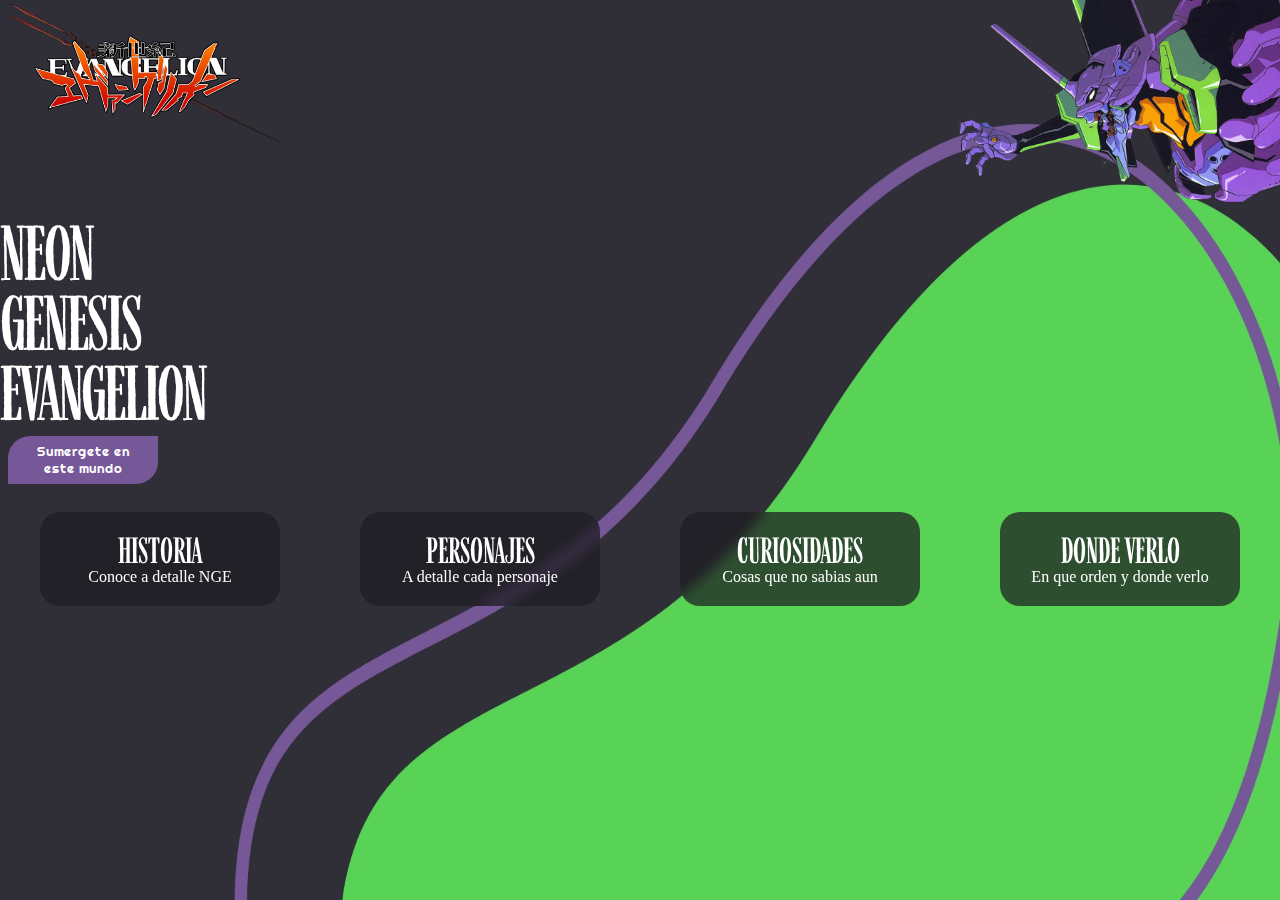
<file: index.html>
<!DOCTYPE html>
<html lang="es">
<head>
    <meta charset="UTF-8">
    <meta name="viewport" content="width=device-width, initial-scale=1.0">
    <link rel="stylesheet" href="index.css">
    <link rel="icon" href="icono.ico">
    <title>NGE</title>
</head>
<body>

    <div class="img-superiores">
       <div class="logo">
        <a  href="index.html"><img id="logo" src="logo.png"></a>
       </div>
       <div class="eva_esquina">
        <img id="eva-esquina" src="EVA 01 Esquina.png" alt="">
       </div>
    </div>
    <aside class="titulo">
        <span>NEON</span>
        <span>GENESIS</span>
        <span>EVANGELION</span>
        <button class="masde">
            <a href="masde.html">Sumergete en<br>
                este mundo
            </a>
        </button>
    </aside>
    <section class="baners">
        <a href="historia.html">
            <div class="baner-H">
                <span>HISTORIA</span>
                Conoce a detalle NGE
            </div>
        </a>
        <a href="personajes.html">
            <div class="baner-P">
                <span>PERSONAJES</span>
                A detalle cada personaje
            </div>
        </a>
        <a href="curiosidades.html">
            <div class="baner-C">
                <span>CURIOSIDADES</span>
                Cosas que no sabias aun
            </div>
        </a>
        <a href="dondeverlo.html">
            <div class="baner-D">
                <span>DONDE VERLO</span>
                En que orden y donde verlo
            </div>
        </a>
    </section>



</body>
</html>
</file>
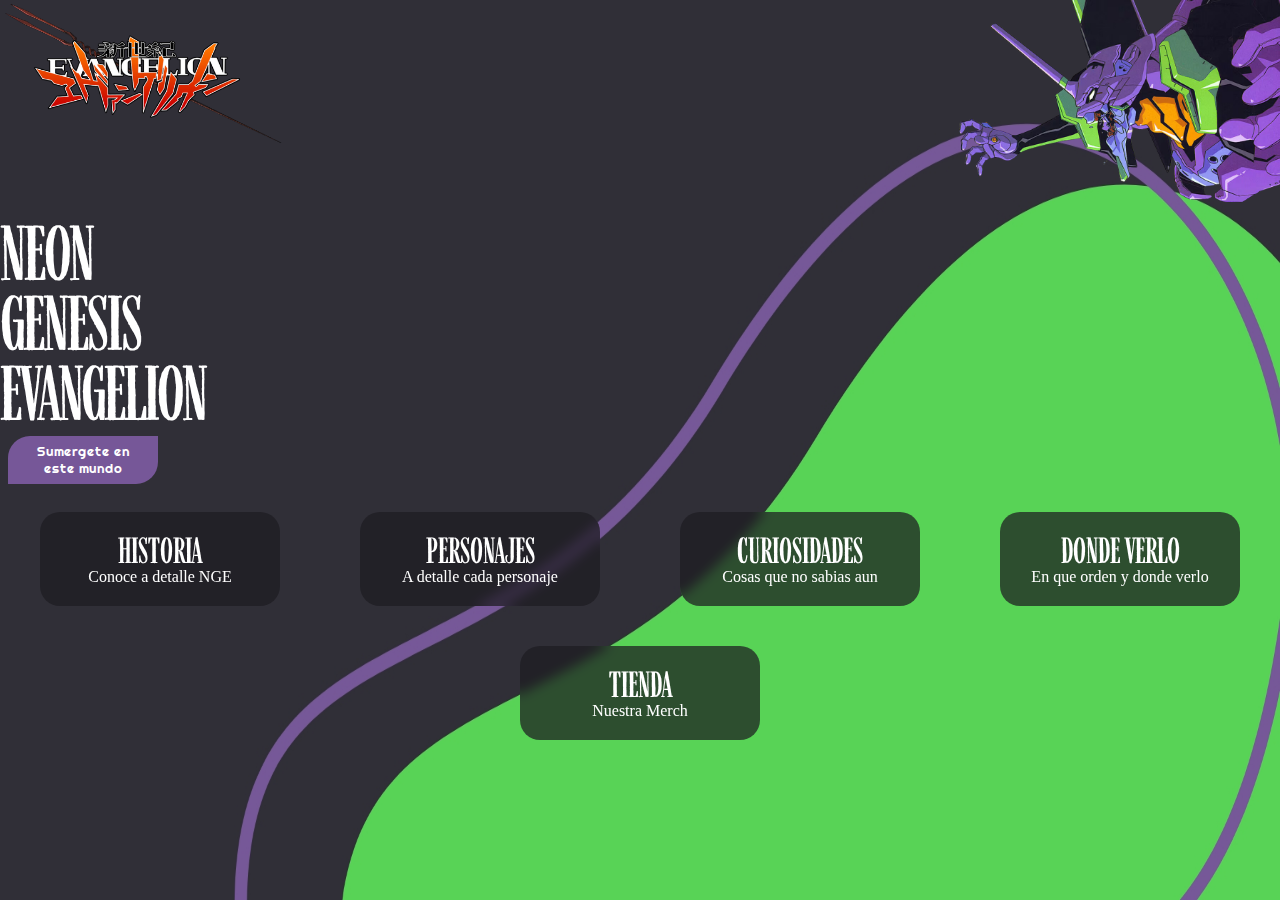
<file: HTML's/index.html>
<!DOCTYPE html>
<html lang="es">
<head>
    <meta charset="UTF-8">
    <meta name="viewport" content="width=device-width, initial-scale=1.0">
    <link rel="stylesheet" href="/CSS's/index.css">
    <link rel="icon" href="/Pictures/icono.ico">
    <title>NGE</title>
</head>
<body>

    <div class="advice flex">
        <img src="/Pictures/caraeva01.svg" alt="">
        <p class="min-screen">Dimensiones <strong>NO</strong> soportadas</p>
    </div>

    <div class="img-superiores">
       <div class="logo">
        <a  href="/HTML's/index.html"><img id="logo" src="/Pictures/logo.png"></a>
       </div>
       <div class="eva_esquina">
        <img id="eva-esquina" src="/Pictures/EVA 01 Esquina.png" alt="eva-esquina">
       </div>
    </div>
    <aside class="titulo">
        <span>NEON</span>
        <span>GENESIS</span>
        <span>EVANGELION</span>
        <button class="masde">
            <a href="/HTML's/masde.html">Sumergete en<br>
                este mundo
            </a>
        </button>
    </aside>
    <section class="baners">
        <a href="/HTML's/historia.html">
            <div class="baner-H">
                <span>HISTORIA</span>
                Conoce a detalle NGE
            </div>
        </a>
        <a href="/HTML's/personajes.html">
            <div class="baner-P">
                <span>PERSONAJES</span>
                A detalle cada personaje
            </div>
        </a>
        <a href="/HTML's/curiosidades.html">
            <div class="baner-C">
                <span>CURIOSIDADES</span>
                Cosas que no sabias aun
            </div>
        </a>
        <a href="/HTML's/dondeverlo.html">
            <div class="baner-D">
                <span>DONDE VERLO</span>
                En que orden y donde verlo
            </div>
        </a>
        <a href="/HTML's/tienda.html">
            <div class="baner-T">
                <span>TIENDA</span>
                Nuestra Merch
            </div>
        </a>
    </section>



</body>
</html>
</file>
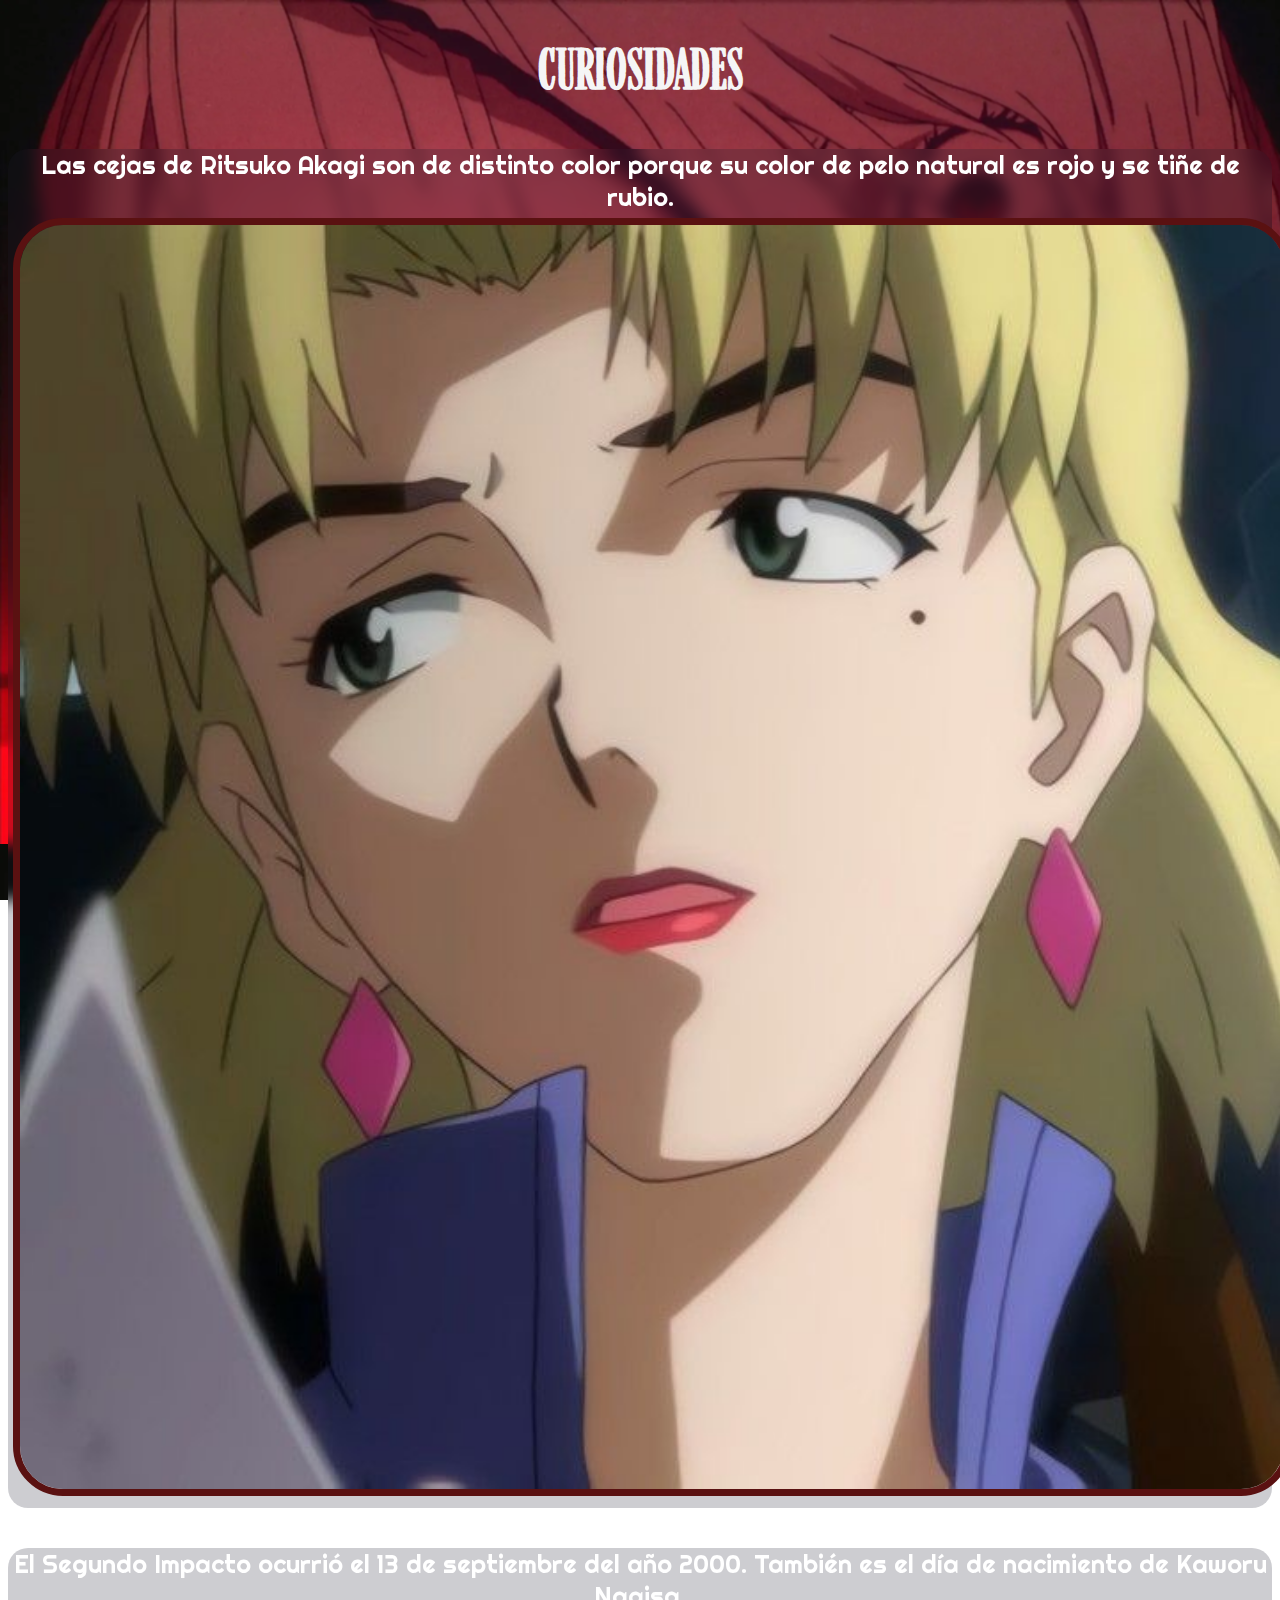
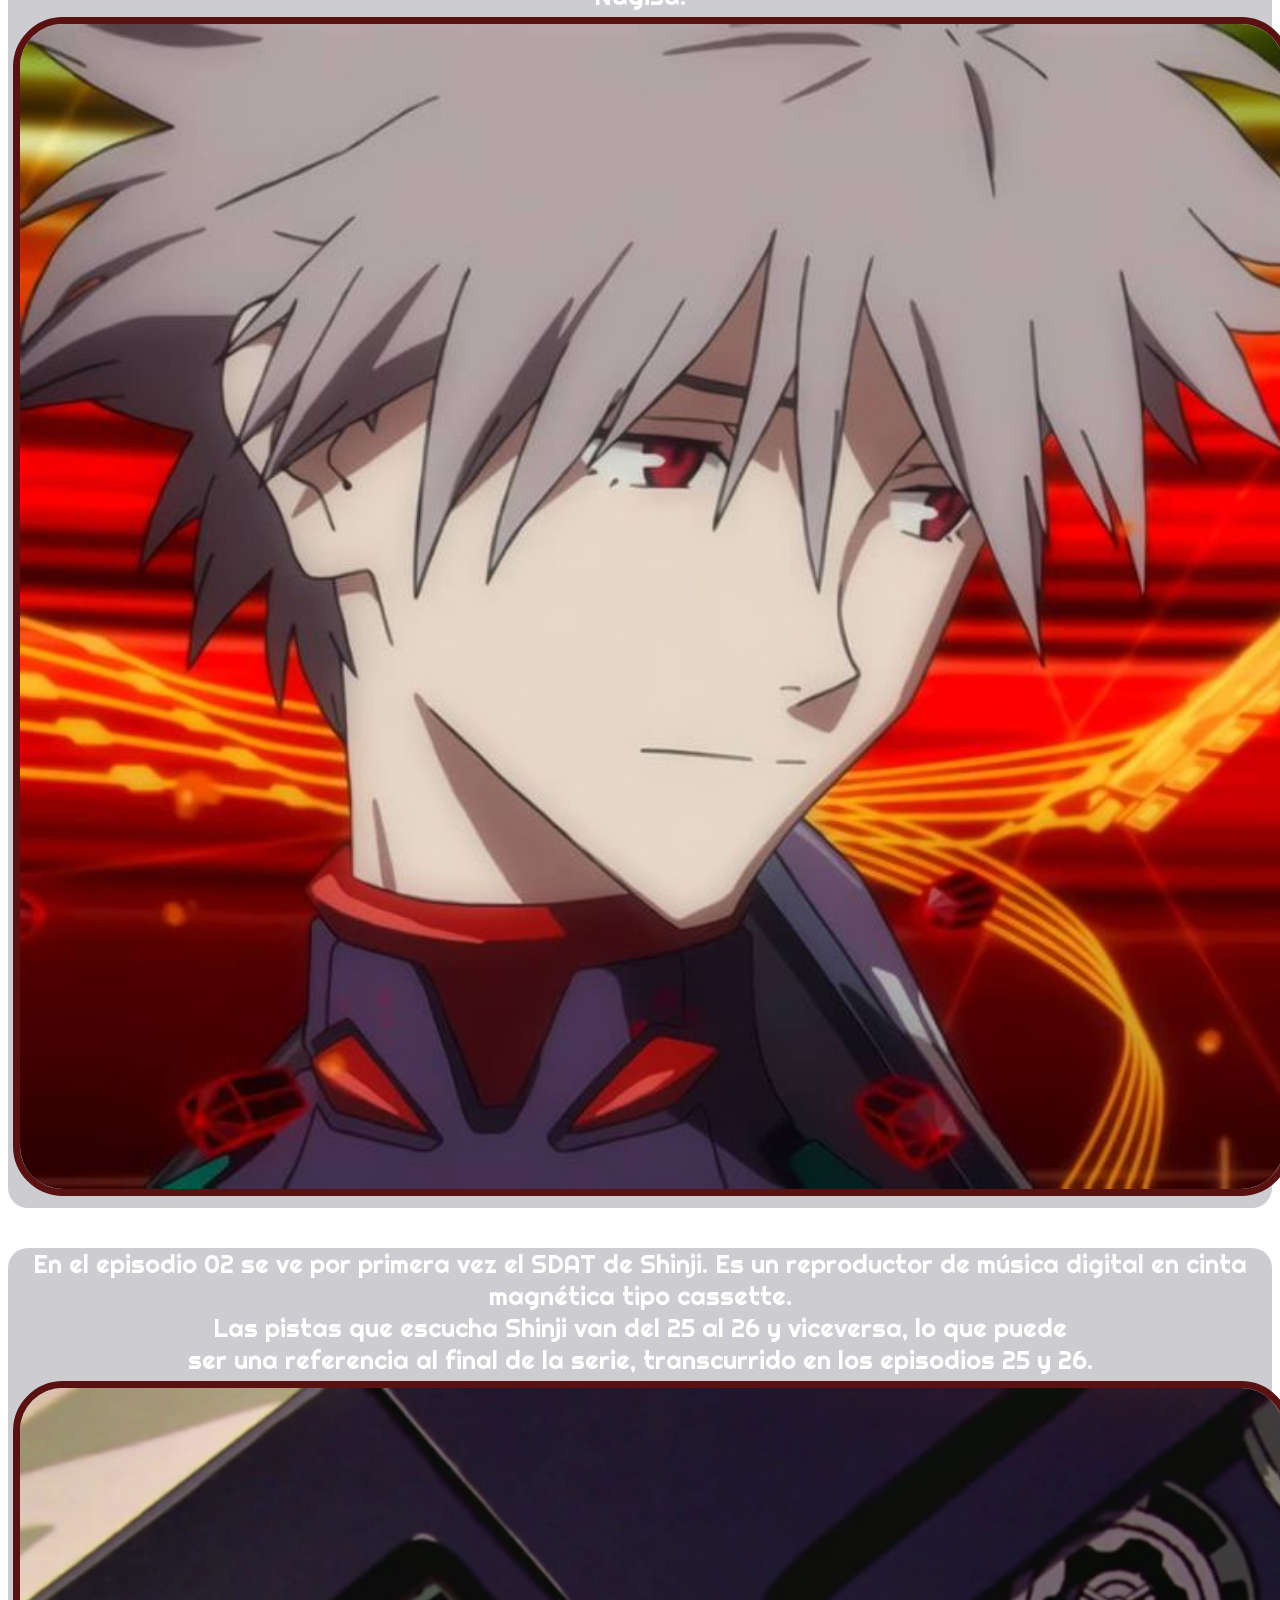
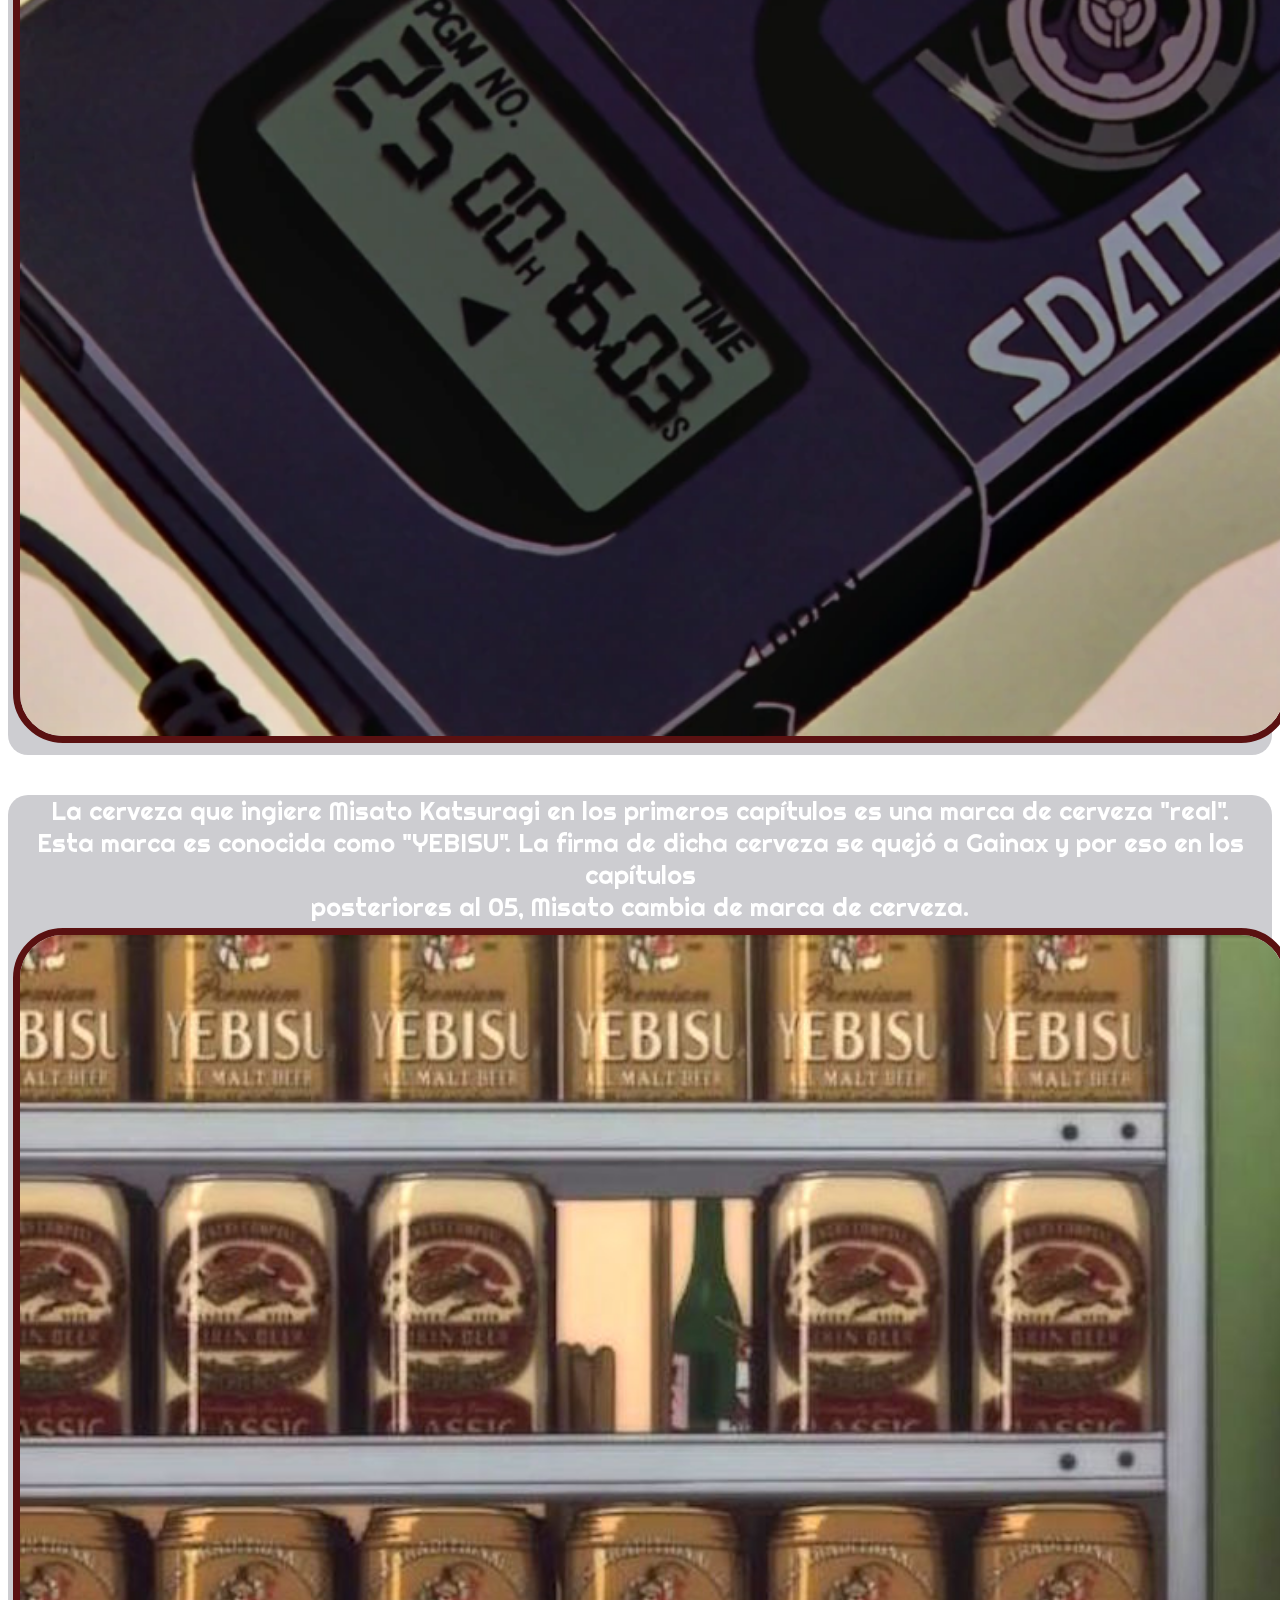
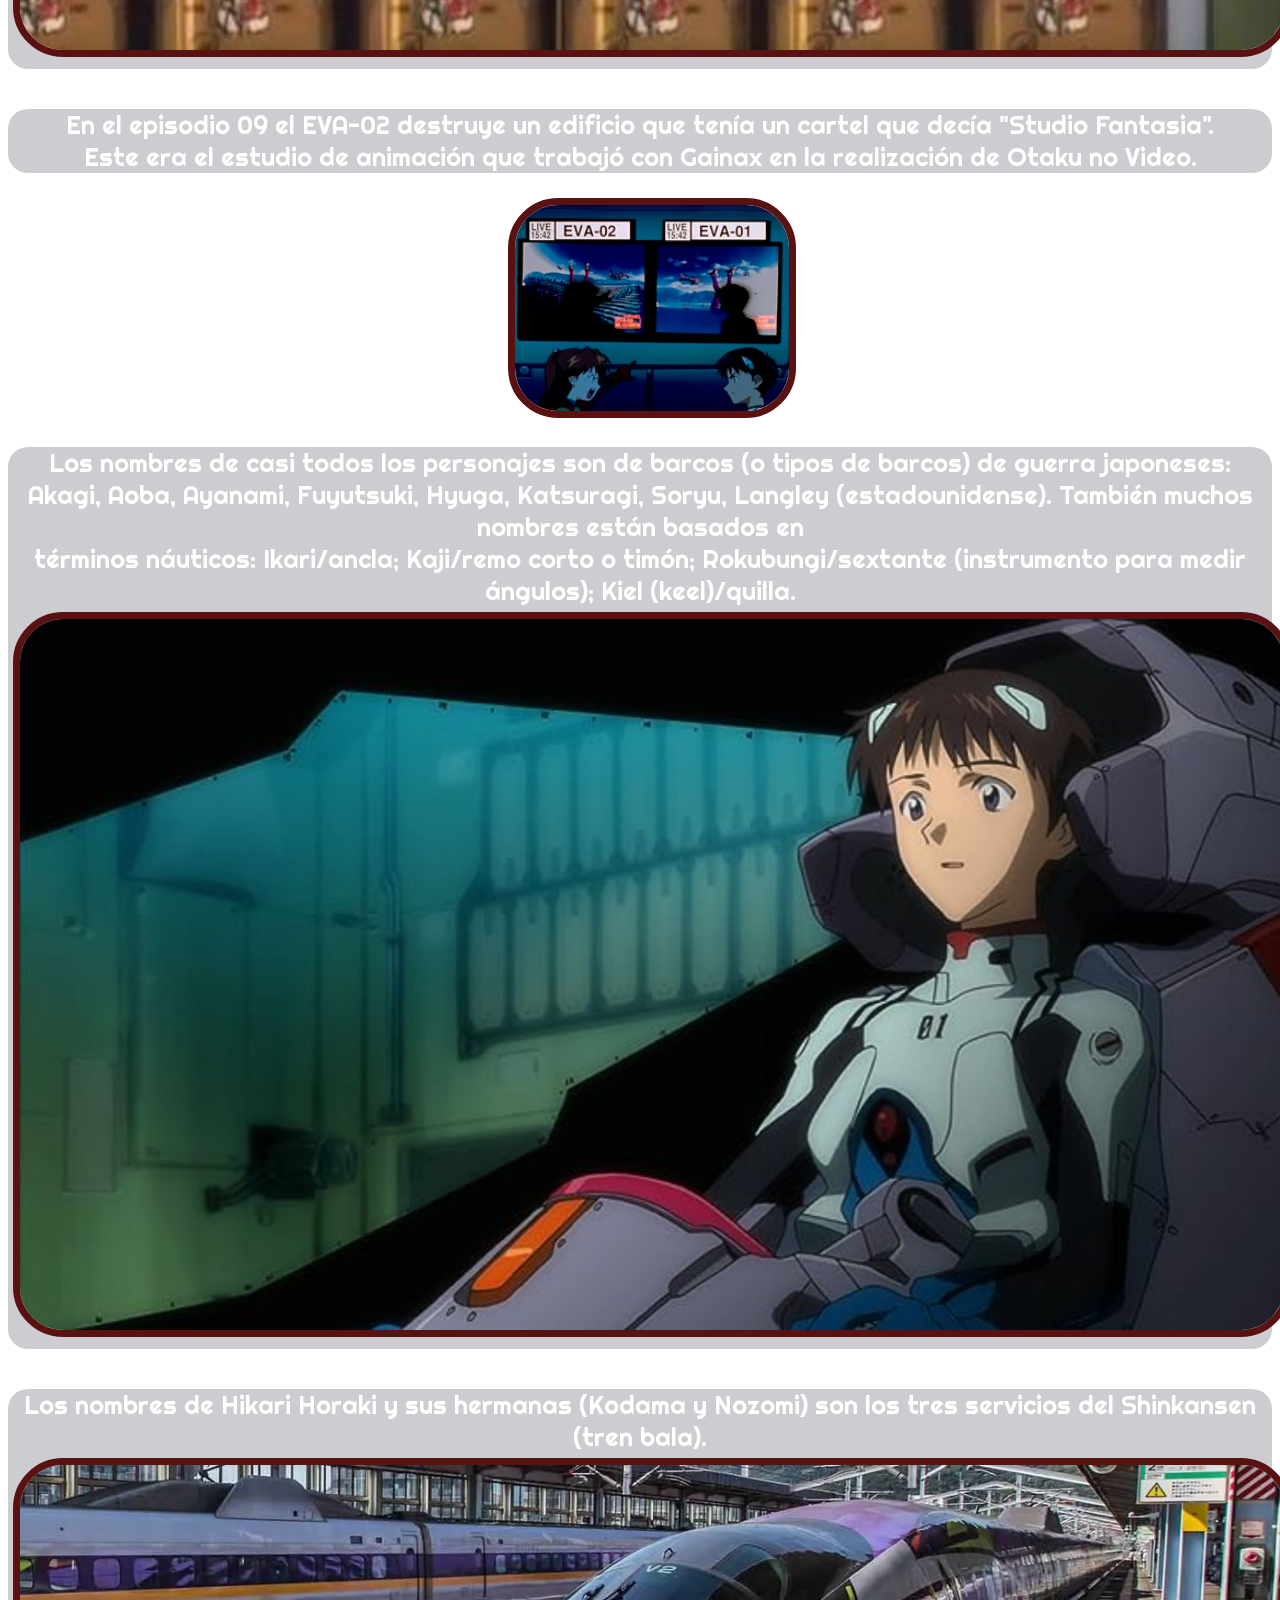
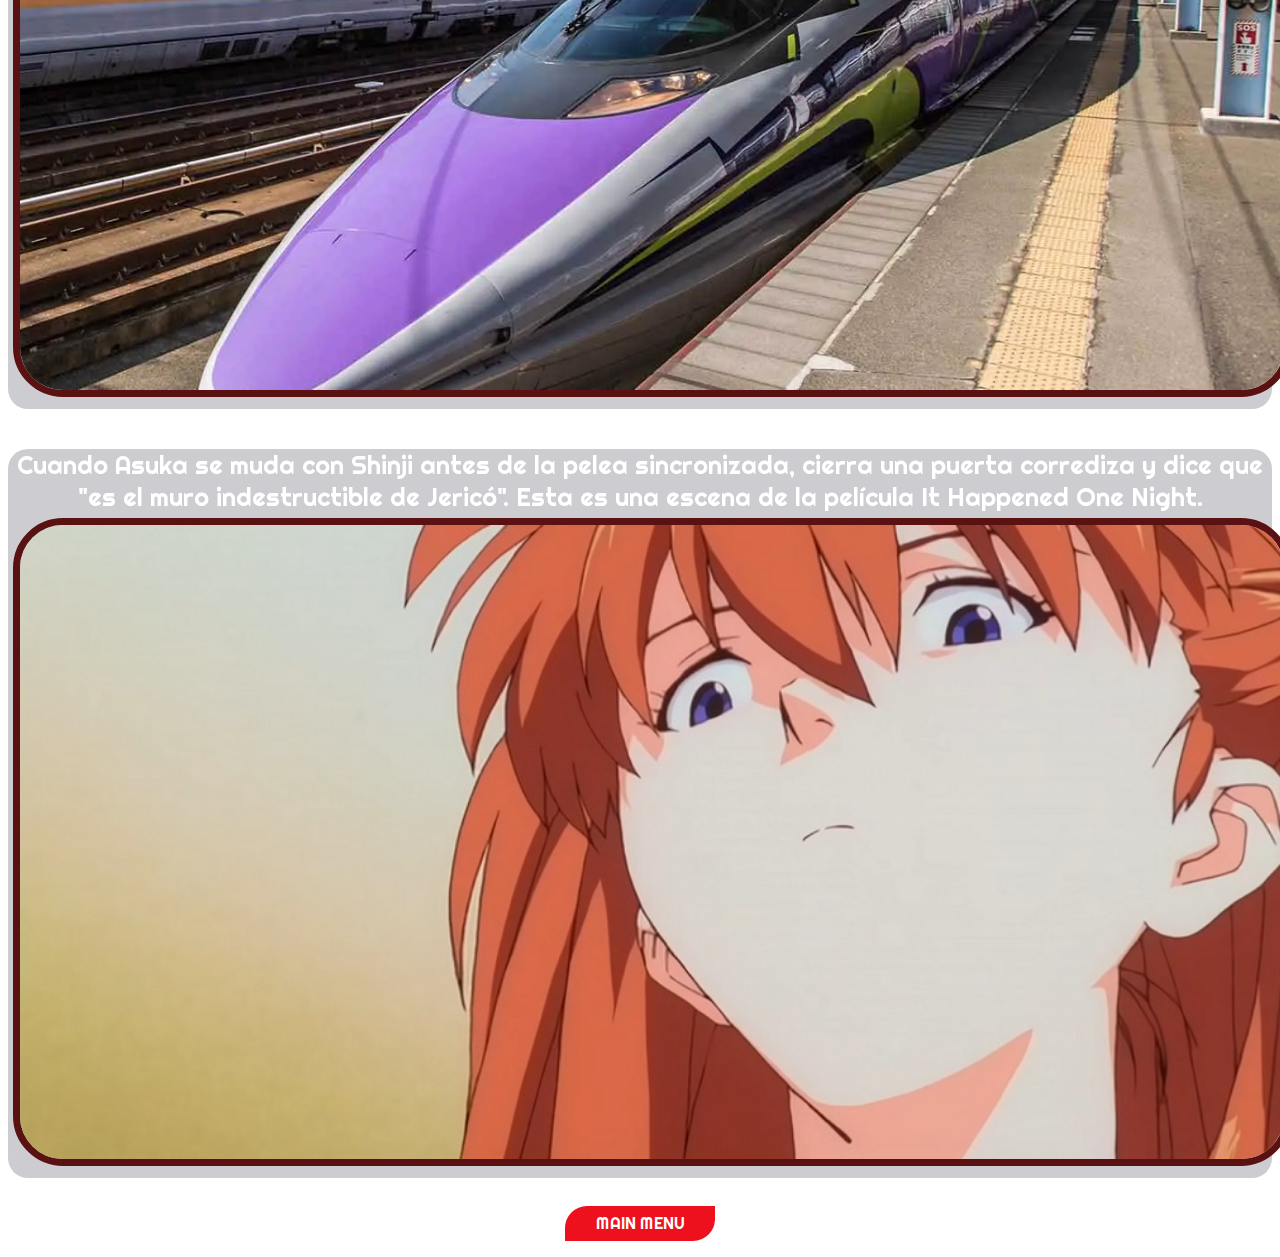
<file: HTML's/curiosidades.html>
<!DOCTYPE html>
<html lang="en">
<head>
    <meta charset="UTF-8">
    <meta name="viewport" content="width=device-width, initial-scale=1.0">
    <title>CURIOSIDADES</title>
    <link rel="stylesheet" href="/CSS's/csscuriosidades.css">
    <link rel="icon" href="/Pictures/icono.ico">

</head>
<body>
    <div class="advice flex">
        <img src="/Pictures/caraeva01.svg" alt="">
        <p class="min-screen">Dimensiones <strong>NO</strong> soportadas</p>
      </div>
    <h1>CURIOSIDADES</h1>
    <header>
        Las cejas de Ritsuko Akagi son de distinto color porque su color de pelo natural es rojo y se tiñe de rubio.
        <div class="foto">
            <img src="/Pictures/Ritsuko akagi.png" alt="">
        </div>
    </header>
    <section>
        El Segundo Impacto ocurrió el 13 de septiembre del año 2000. También es el día de nacimiento de Kaworu Nagisa.
        <div class="foto">
            <img src="/Pictures/kaworu.png" alt="">
        </div>
    </section>
    <section >
        En el episodio 02 se ve por primera vez el SDAT de Shinji. Es un reproductor de música digital en cinta magnética tipo cassette. 
        <br>Las pistas que escucha Shinji van del 25 al 26 y viceversa, lo que puede <br>ser una referencia al final de la serie, transcurrido en los episodios 25 y 26.
        <div class="foto">
            <img src="/Pictures/SDAT_de_Shinji.png" alt="">
        </div>
    </section>
    <section >
        La cerveza que ingiere Misato Katsuragi en los primeros capítulos es una marca de cerveza "real". <br>Esta marca es conocida como "YEBISU".
        La firma de dicha cerveza se quejó a Gainax y por eso en los capítulos <br>posteriores al 05, Misato cambia de marca de cerveza.
        <div class="foto">
            <img src="/Pictures/misato-cerveza.jpg" alt="">
        </div>
    </section>
    <section>
        En el episodio 09 el EVA-02 destruye un edificio que tenía un cartel que decía "Studio Fantasia". <br>
        Este era el estudio de animación que trabajó con Gainax en la realización de Otaku no Video.
    </section>
        <div class="foto">
            <img src="/Pictures/Episodio_9.PNG" alt="">
        </div>
    <section>
        Los nombres de casi todos los personajes son de barcos (o tipos de barcos) de guerra japoneses: <br>Akagi, Aoba, Ayanami, Fuyutsuki, Hyuga,
        Katsuragi, Soryu, Langley (estadounidense). También muchos nombres están basados en <br>términos náuticos: Ikari/ancla;
         Kaji/remo corto o timón; Rokubungi/sextante (instrumento para medir ángulos); Kiel (keel)/quilla.
         <div class="foto">
            <img src="/Pictures/cabinashinjiç.jpg" alt="">
         </div>
        </section>
    <section>
        Los nombres de Hikari Horaki y sus hermanas (Kodama y Nozomi) son los tres servicios del Shinkansen (tren bala).
        <div class="foto">
            <img src="/Pictures/trebala.png" alt="">
        </div>
    </section>
    <section>
        Cuando Asuka se muda con Shinji antes de la pelea sincronizada, cierra una puerta corrediza y dice que<br>"es el muro indestructible de Jericó". Esta es una escena de la película It Happened One Night.
        
        <div class="foto">
            <img src="/Pictures/jerico.jpg" alt="">
        </div>
    </section>
    <div class="container-boton">
        <button class="volveramain">
            <a href="/HTML's/index.html">
                MAIN MENU
            </a>
        </button>
    </div>
</body>
</html>
</file>
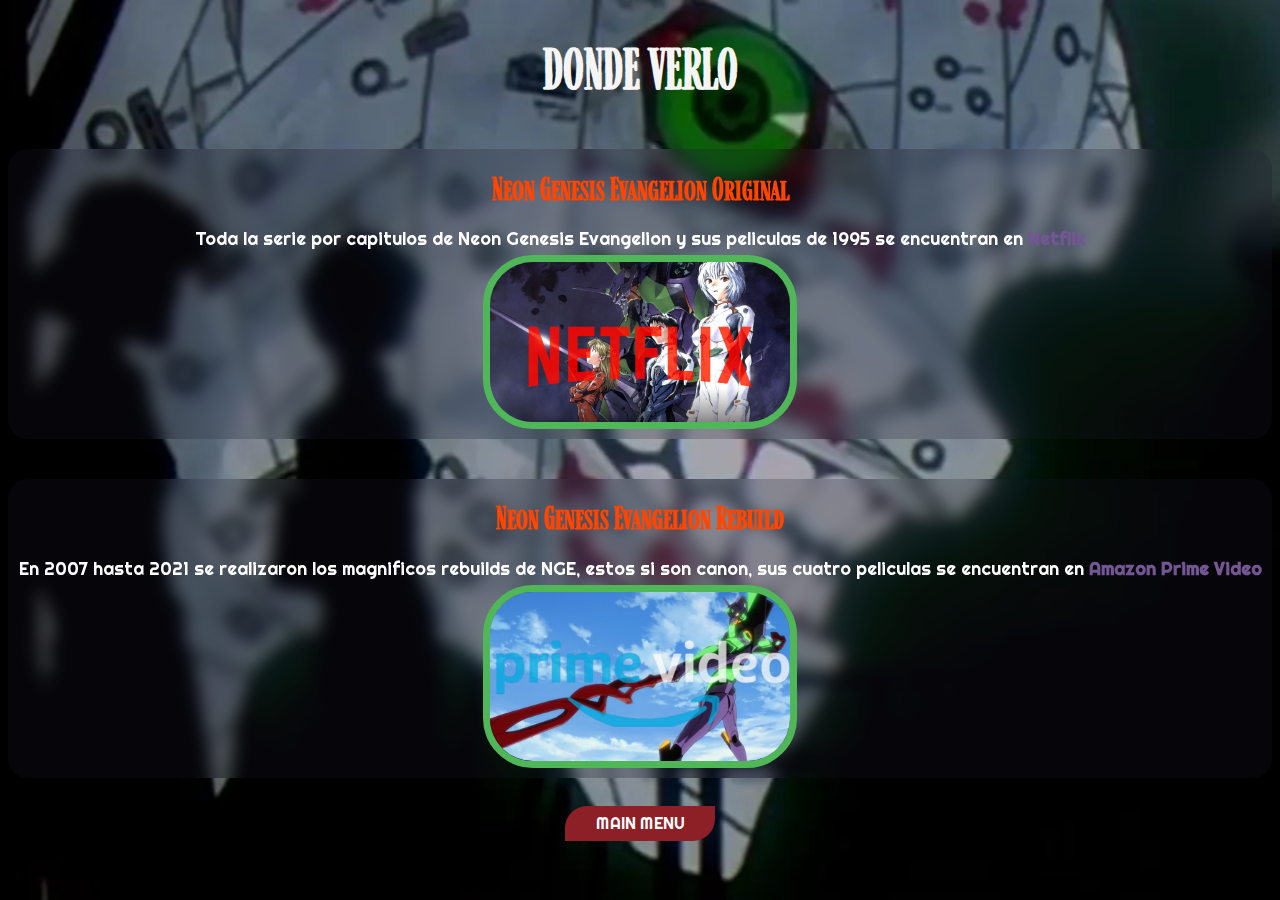
<file: HTML's/dondeverlo.html>
<!DOCTYPE html>
<html lang="es">
<head>
    <meta charset="UTF-8">
    <meta name="viewport" content="width=device-width, initial-scale=1.0">
    <title>DONDE VERLO</title>
    <link rel="stylesheet" href="/CSS's/cssdondeverlo.css">
    <link rel="icon" href="/Pictures/icono.ico">

</head>
<body>
    <div class="advice flex">
        <img src="/Pictures/caraeva01.svg" alt="">
        <p class="min-screen">Dimensiones <strong>NO</strong> soportadas</p>
      </div>
    <h1>DONDE VERLO</h1>
    <header>
        <H2>Neon Genesis Evangelion Original</H2>
        Toda la serie por capitulos de Neon Genesis Evangelion y sus peliculas de 1995 se encuentran en <strong>Netflix</strong>   
        <div class="foto">
            <img src="/Pictures/netflix.jpg" alt="">
        </div>
    </header>
    <section class="argumento">
        <h2>Neon Genesis Evangelion Rebuild</h2>
        En 2007 hasta 2021 se realizaron los magnificos rebuilds de NGE, estos si  son canon,
        sus cuatro peliculas se encuentran en <strong>Amazon Prime Video</strong>
        <div class="foto">
            <img src="/Pictures/Prime Video.jpg" alt="">
        </div>
    </section>
        
    <div class="container-boton">
        <button class="volveramain">
            <a href="/HTML's/index.html">
                MAIN MENU
            </a>
        </button>
    </div>
</body>
</html>
</file>
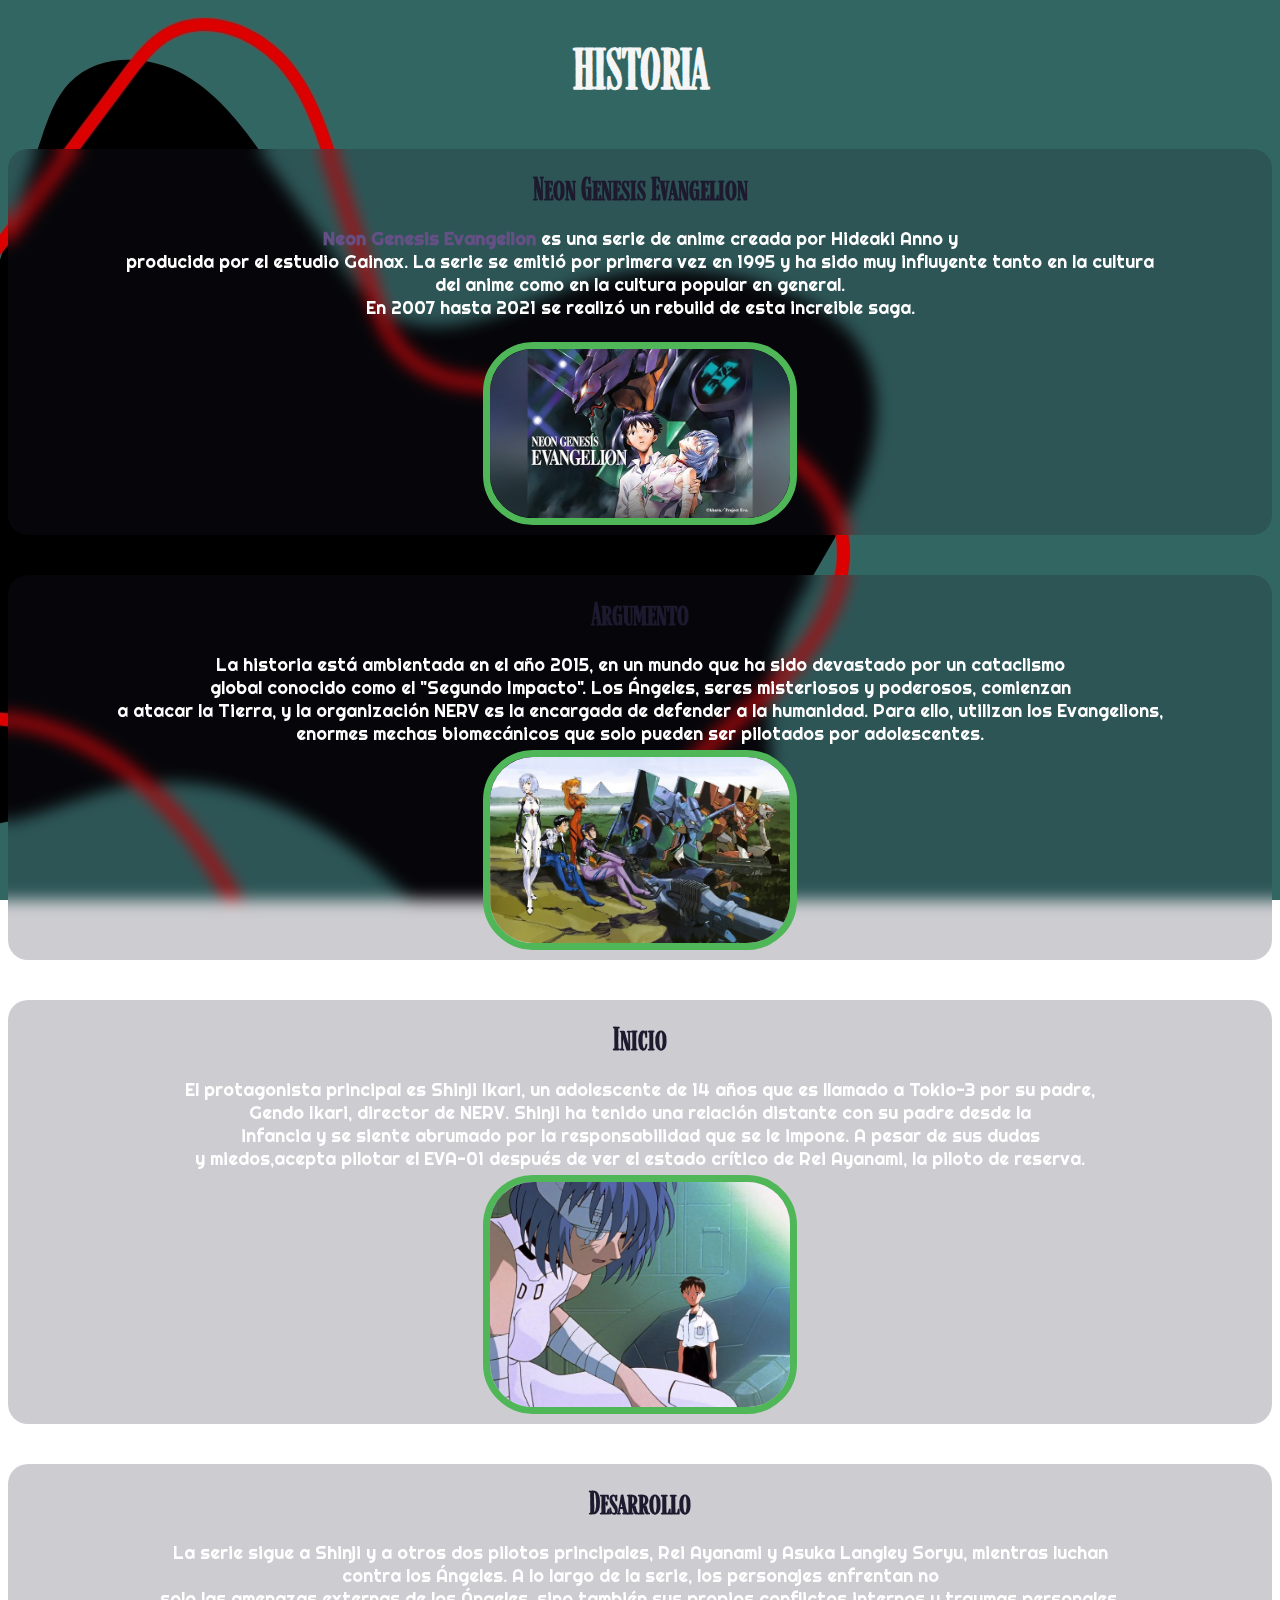
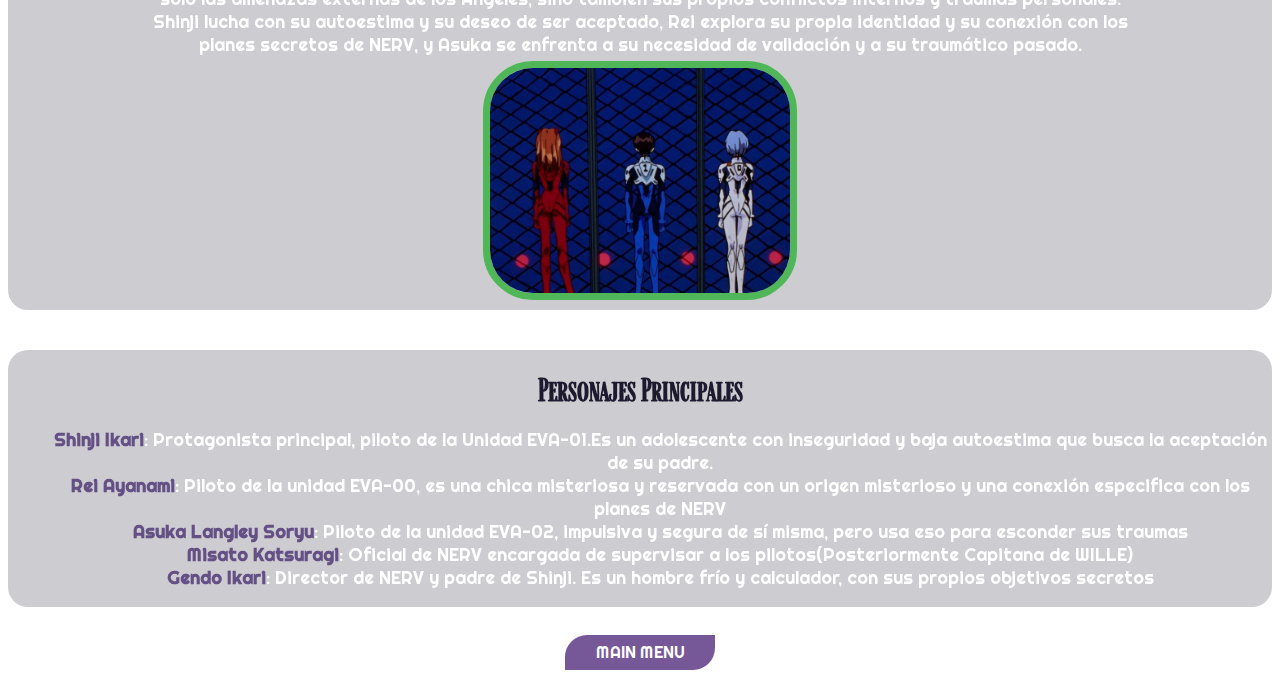
<file: HTML's/historia.html>
<!DOCTYPE html>
<html lang="en">
<head>
    <meta charset="UTF-8">
    <meta name="viewport" content="width=device-width, initial-scale=1.0">
    <title>HISTORIA</title>
    <link rel="stylesheet" href="/CSS's/csshistoria.css">
    <link rel="icon" href="/Pictures/icono.ico">

</head>
<body>
    <div class="advice flex">
        <img src="/Pictures/caraeva01.svg" alt="">
        <p class="min-screen">Dimensiones <strong>NO</strong> soportadas</p>
    </div>
    <h1>HISTORIA</h1>
    <header>
        <H2>Neon Genesis Evangelion</H2>
        <p><strong>Neon Genesis Evangelion</strong> es una serie de anime creada por Hideaki Anno y<br> producida por el estudio Gainax. 
        La serie se emitió por primera vez en 1995 y ha sido muy influyente tanto en la cultura <br>del anime como en la cultura popular en general.
        <br>En 2007 hasta 2021 se realizó un rebuild de esta increible saga.</p>
        <div class="foto">
            <img src="/Pictures/fotohistoria.jpg" alt="">
        </div>
    </header>
    <section class="argumento">
        <h2>Argumento</h2>
        La historia está ambientada en el año 2015, en un mundo que ha sido devastado por un cataclismo <br>global conocido como el "Segundo Impacto". 
        Los Ángeles, seres misteriosos y poderosos, comienzan<br> a atacar la Tierra, y la organización NERV es la encargada de defender a la humanidad.
        Para ello, utilizan los Evangelions, <br>enormes mechas biomecánicos que solo pueden ser pilotados por adolescentes.
        <div class="foto">
            <img src="/Pictures/fotoargumento.jpg" alt="">
        </div>
    </section>
    <section class="inicio">
        <h2>Inicio</h2>
        El protagonista principal es Shinji Ikari, un adolescente de 14 años que es llamado a Tokio-3 por su padre, <br>Gendo Ikari, director de NERV. 
        Shinji ha tenido una relación distante con su padre desde la <br>infancia y se siente abrumado por la responsabilidad que se le impone.
        A pesar de sus dudas <br>y miedos,acepta pilotar el EVA-01 después de ver el estado crítico de Rei Ayanami, la piloto de reserva.
        <div class="foto">
            <img src="/Pictures/fotoinicio.png" alt="">
        </div>
    </section>
    <section class="desarrollo">
        <h2>Desarrollo</h2>
        La serie sigue a Shinji y a otros dos pilotos principales, Rei Ayanami y Asuka Langley Soryu, mientras luchan <br>contra los Ángeles. 
        A lo largo de la serie, los personajes enfrentan no<br>solo las amenazas externas de los Ángeles, sino también sus propios conflictos
        internos y traumas personales. <br>Shinji lucha con su autoestima y su deseo de ser aceptado, Rei explora su propia identidad y su
        conexión con los <br>planes secretos de NERV, y Asuka se enfrenta a su necesidad de validación y a su traumático pasado.
        <div class="foto">
            <img src="/Pictures/fotodesarrollo.png" alt="">
        </div>
    </section>
    <section class="personajes">
        <h2>Personajes Principales</h2>
        <ul>
            <li>
                <strong>Shinji Ikari</strong>: Protagonista principal, piloto de la Unidad EVA-01.Es un adolescente
                con inseguridad y baja autoestima que busca la aceptación de su padre.
            </li>
            <li>
                <strong>Rei Ayanami</strong>: Piloto de la unidad EVA-00, es una chica misteriosa y reservada con 
                un origen misterioso y una conexión especifica con los planes de NERV
            </li>
            <li>
                <strong>Asuka Langley Soryu</strong>: Piloto de la unidad EVA-02, impulsiva y segura de sí misma,
                pero usa eso para esconder sus traumas
            </li>
            <li>
                <strong>Misato Katsuragi</strong>: Oficial de NERV encargada de supervisar a los 
                pilotos(Posteriormente Capitana de WILLE)
            </li>
            <li>
                <strong>Gendo Ikari</strong>: Director de NERV y padre de Shinji. Es un hombre 
                frío y calculador, con sus propios objetivos secretos
            </li>
        </ul>
    </section>
    <div class="container-boton">
        <button class="volveramain">
            <a href="/HTML's/index.html">
                MAIN MENU
            </a>
        </button>
    </div>
</body>
</html>
</file>
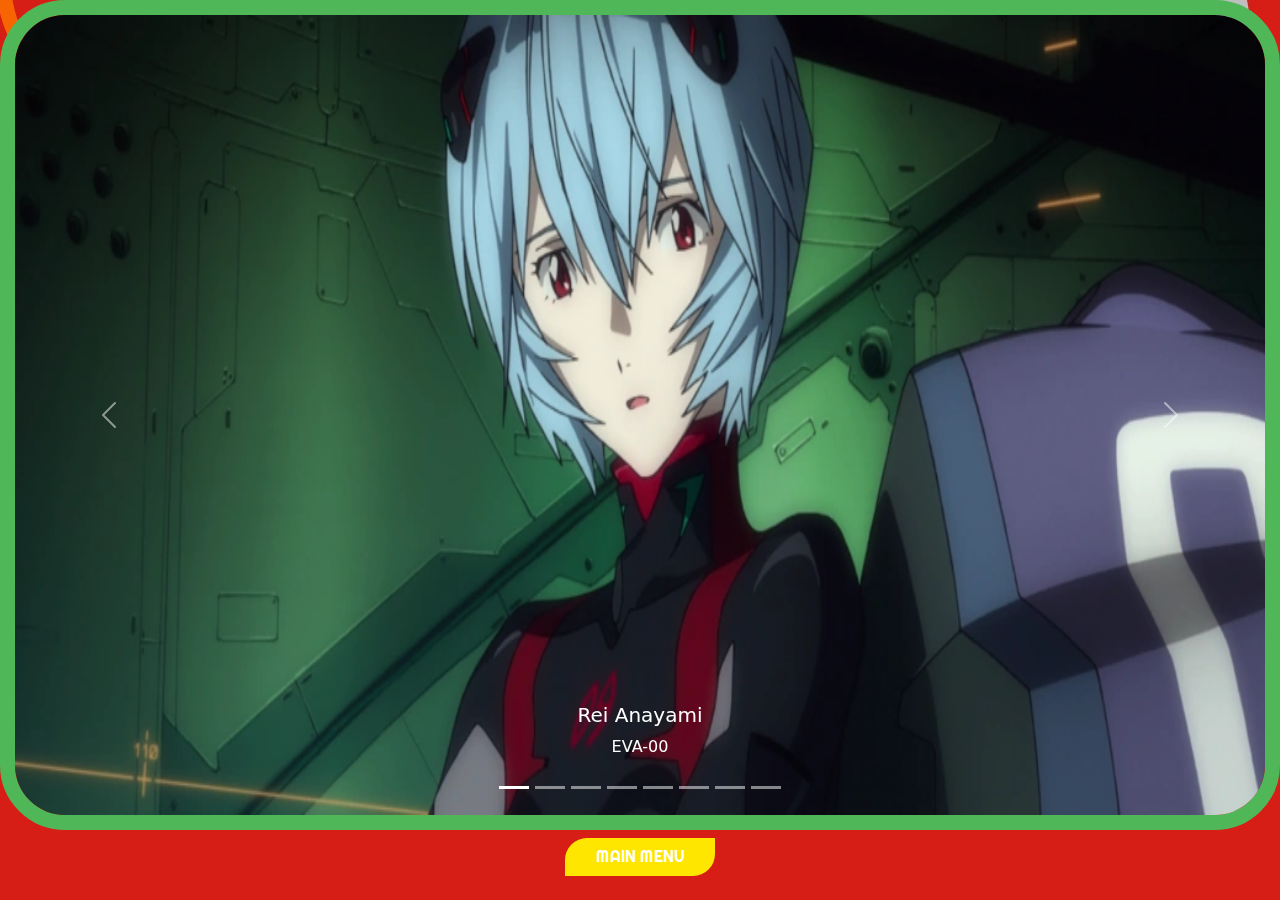
<file: HTML's/personajes.html>
<!DOCTYPE html>
<html lang="es">
<head>
    <meta charset="UTF-8">
    <meta name="viewport" content="width=device-width, initial-scale=1.0">
    <title>PERSONAJES</title>
    <link rel="icon" href="/Pictures/icono.ico">

    <link rel="stylesheet" href="/CSS's/csspersonajes.css">
    <link href="https://cdn.jsdelivr.net/npm/bootstrap@5.3.3/dist/css/bootstrap.min.css" rel="stylesheet" integrity="sha384-QWTKZyjpPEjISv5WaRU9OFeRpok6YctnYmDr5pNlyT2bRjXh0JMhjY6hW+ALEwIH" crossorigin="anonymous">
</head>
<body>
  <div class="advice flex">
    <img src="/Pictures/caraeva01.svg" alt="">
    <p class="min-screen">Dimensiones <strong>NO</strong> soportadas</p>
  </div>


  
    <div id="carouselExampleCaptions" class="carousel slide">
        <div class="carousel-indicators">
          <button type="button" data-bs-target="#carouselExampleCaptions" data-bs-slide-to="0" class="active" aria-current="true" aria-label="Slide 1"></button>
          <button type="button" data-bs-target="#carouselExampleCaptions" data-bs-slide-to="1" aria-label="Slide 2"></button>
          <button type="button" data-bs-target="#carouselExampleCaptions" data-bs-slide-to="2" aria-label="Slide 3"></button>
          <button type="button" data-bs-target="#carouselExampleCaptions" data-bs-slide-to="3" aria-label="Slide 4"></button>
          <button type="button" data-bs-target="#carouselExampleCaptions" data-bs-slide-to="4" aria-label="Slide 5"></button>
          <button type="button" data-bs-target="#carouselExampleCaptions" data-bs-slide-to="5" aria-label="Slide 6"></button>
          <button type="button" data-bs-target="#carouselExampleCaptions" data-bs-slide-to="6" aria-label="Slide 7"></button>
          <button type="button" data-bs-target="#carouselExampleCaptions" data-bs-slide-to="7" aria-label="Slide 8"></button>

            
        </div>
        <div class="carousel-inner">
          <div class="carousel-item active">
            <img src="/Pictures/Rei.png" class="d-block w-100" alt="...">
            <div class="carousel-caption d-none d-md-block">
              <h5>Rei Anayami</h5>
              <p>EVA-00</p>
            </div>
          </div>
          <div class="carousel-item">
            <img src="/Pictures/Shinji.png" class="d-block w-100" alt="...">
            <div class="carousel-caption d-none d-md-block">
              <h5>Shinji Ikari</h5>
              <p>EVA-01</p>
            </div>
          </div>
          <div class="carousel-item">
            <img src="/Pictures/Aska.jpg" class="d-block w-100" alt="...">
            <div class="carousel-caption d-none d-md-block">
              <h5>Asuka Soryiu Langley</h5>
              <p>EVA-02</p>
            </div>
          </div>
          <div class="carousel-item">
            <img src="/Pictures/Gendo.png" class="d-block w-100" alt="...">
            <div class="carousel-caption d-none d-md-block">
              <h5>Gendo Ikari</h5>
              <p>Lider de Nerv</p>
            </div>
          </div>
          <div class="carousel-item">
            <img src="/Pictures/misato.jpg" class="d-block w-100" alt="...">
            <div class="carousel-caption d-none d-md-block">
              <h5>Misato Katsuragi</h5>
              <p>NERV / WILLE</p>
            </div>
          </div>
          <div class="carousel-item">
            <img src="/Pictures/eva01.png" class="d-block w-100" alt="...">
            <div class="carousel-caption d-none d-md-block">
              <h5>EVA-01</h5>
              <p>Arma Biomecanica</p>
            </div>
          </div>
          <div class="carousel-item">
            <img src="/Pictures/eva02.png" class="d-block w-100" alt="...">
            <div class="carousel-caption d-none d-md-block">
              <h5>EVA-02</h5>
              <p>Arma Biomecanica</p>
            </div>
          </div>
          <div class="carousel-item">
            <img src="/Pictures/eva00.png" class="d-block w-100" alt="...">
            <div class="carousel-caption d-none d-md-block">
              <h5>EVA-00</h5>
              <p>Arma Biomecanica</p>
            </div>
          </div>
        </div>
        <button class="carousel-control-prev" type="button" data-bs-target="#carouselExampleCaptions" data-bs-slide="prev">
          <span class="carousel-control-prev-icon" aria-hidden="true"></span>
          <span class="visually-hidden">Previous</span>
        </button>
        <button class="carousel-control-next" type="button" data-bs-target="#carouselExampleCaptions" data-bs-slide="next">
          <span class="carousel-control-next-icon" aria-hidden="true"></span>
          <span class="visually-hidden">Next</span>
        </button>
    </div>
    <div class="container-boton">
        <button class="volveramain">
            <a href="/HTML's/index.html">
                MAIN MENU
            </a>
        </button>
    </div>
    <script src="https://cdn.jsdelivr.net/npm/bootstrap@5.3.3/dist/js/bootstrap.bundle.min.js" integrity="sha384-YvpcrYf0tY3lHB60NNkmXc5s9fDVZLESaAA55NDzOxhy9GkcIdslK1eN7N6jIeHz" crossorigin="anonymous"></script>
</body>
</html>
</file>
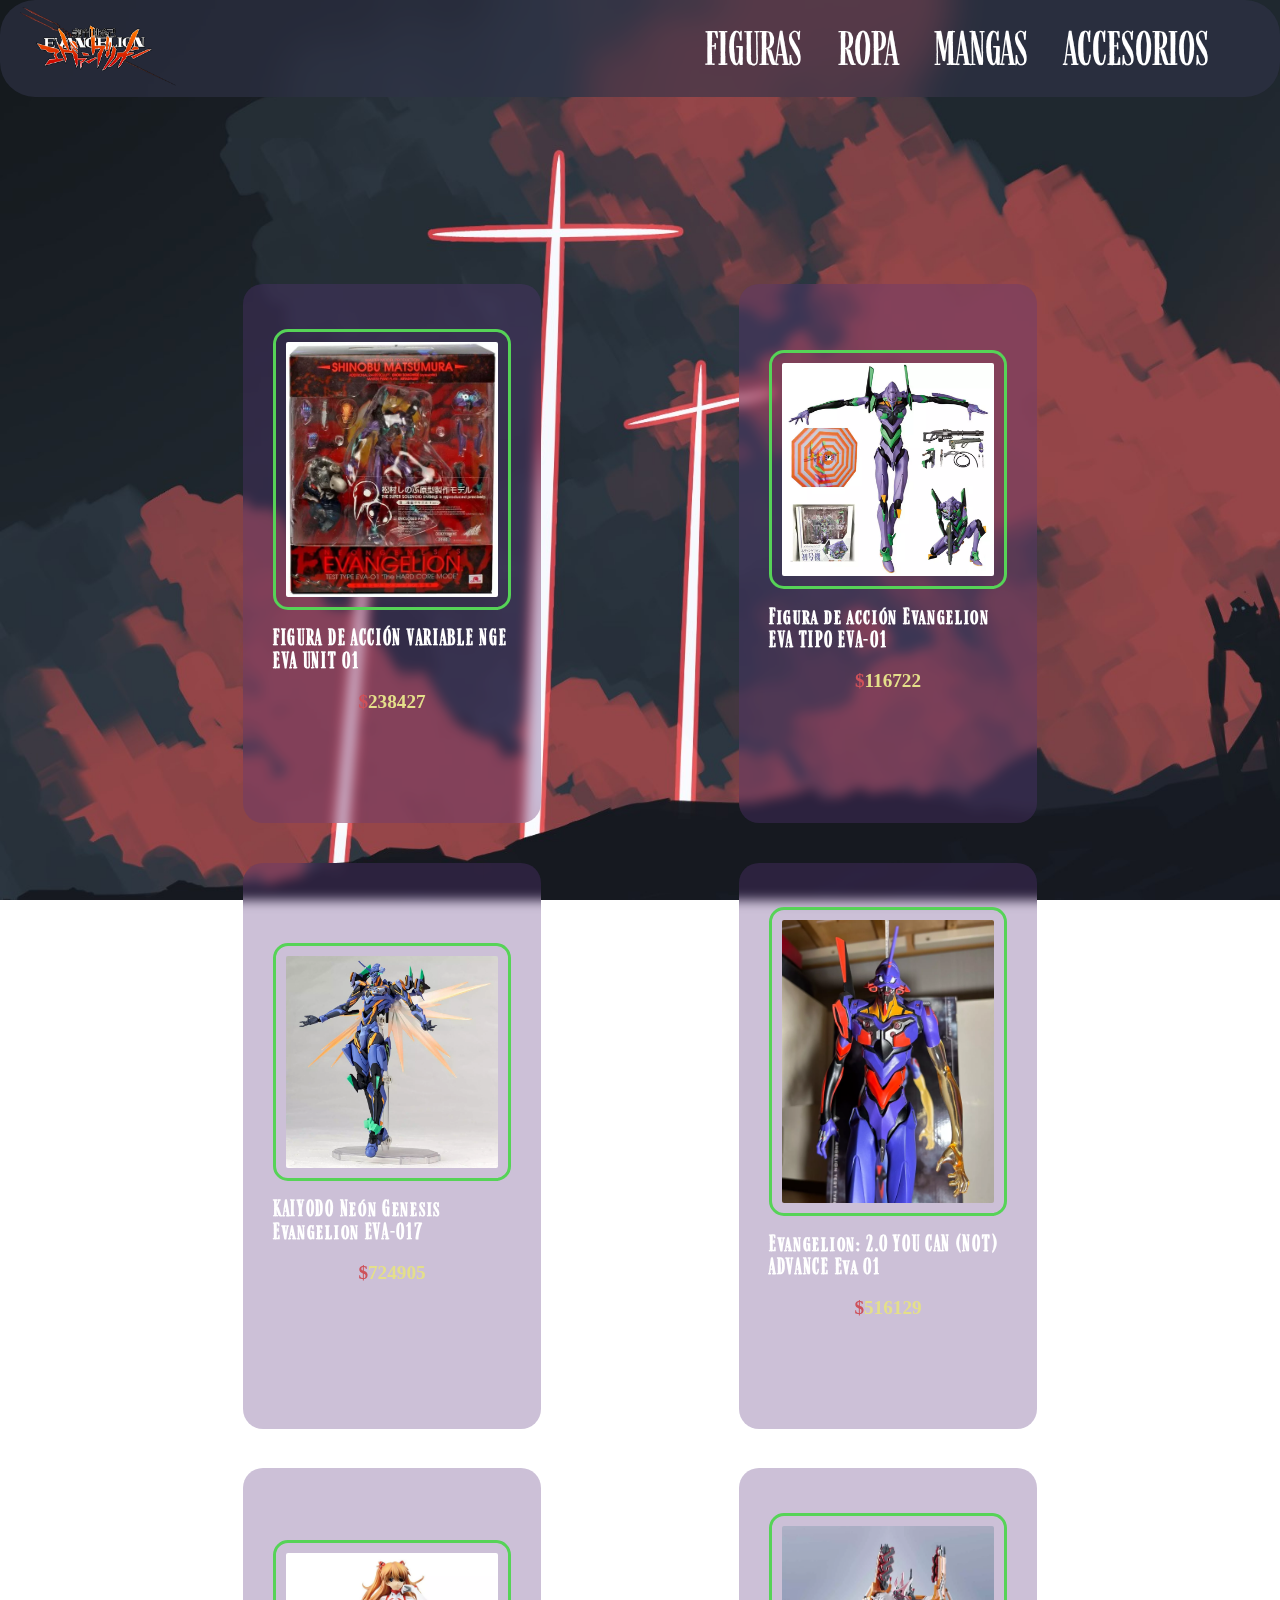
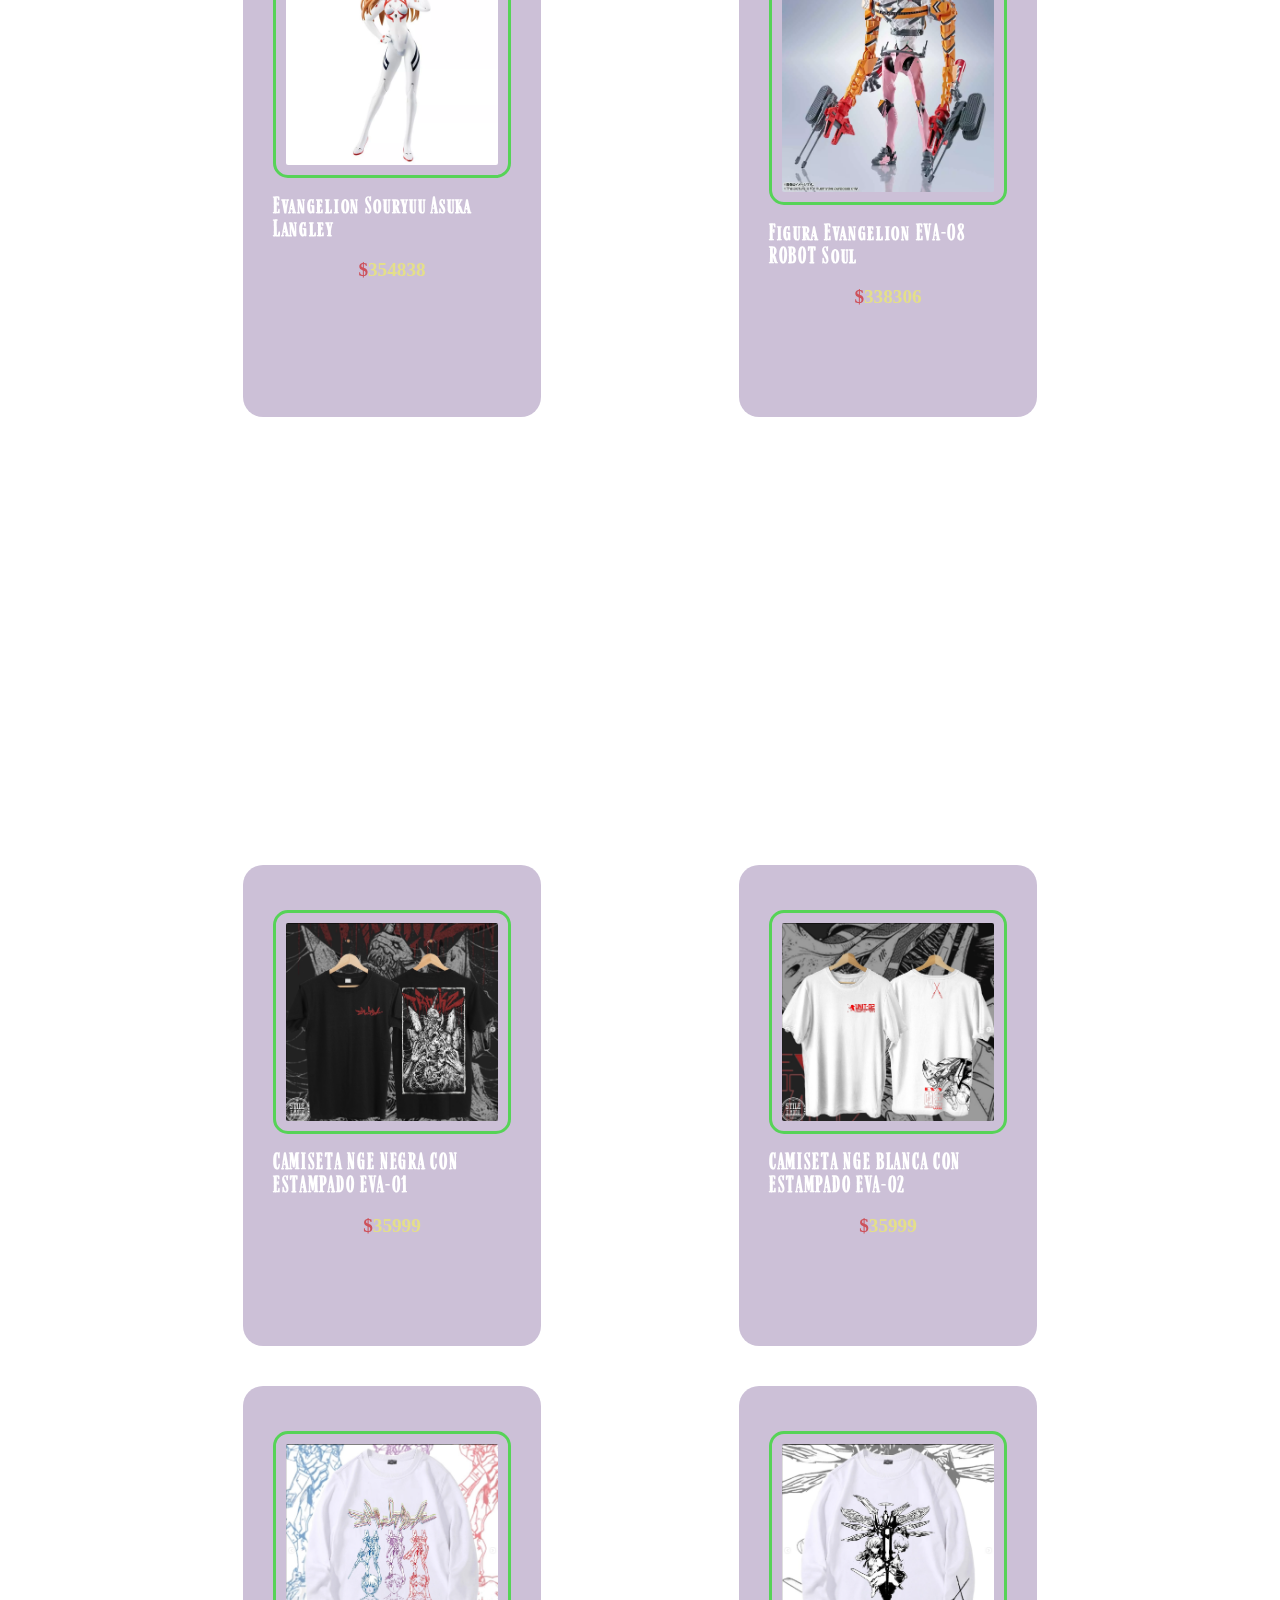
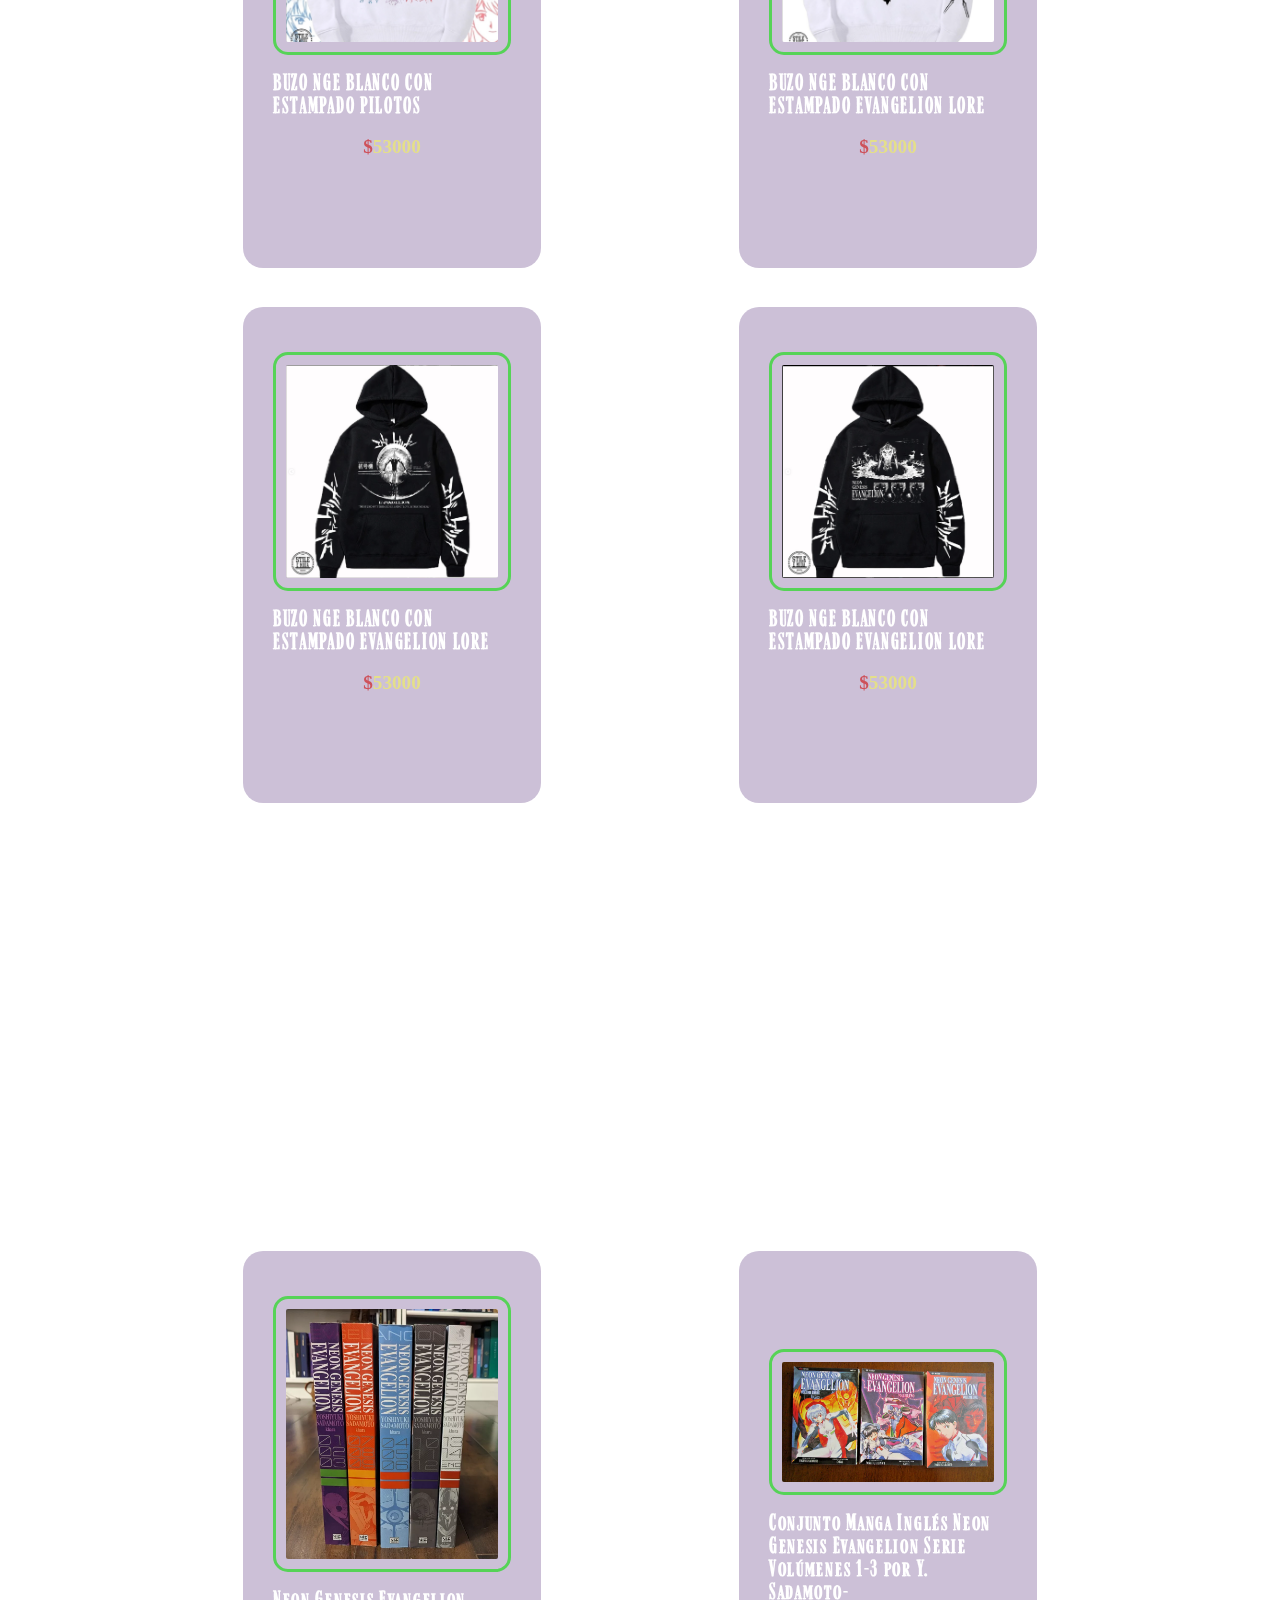
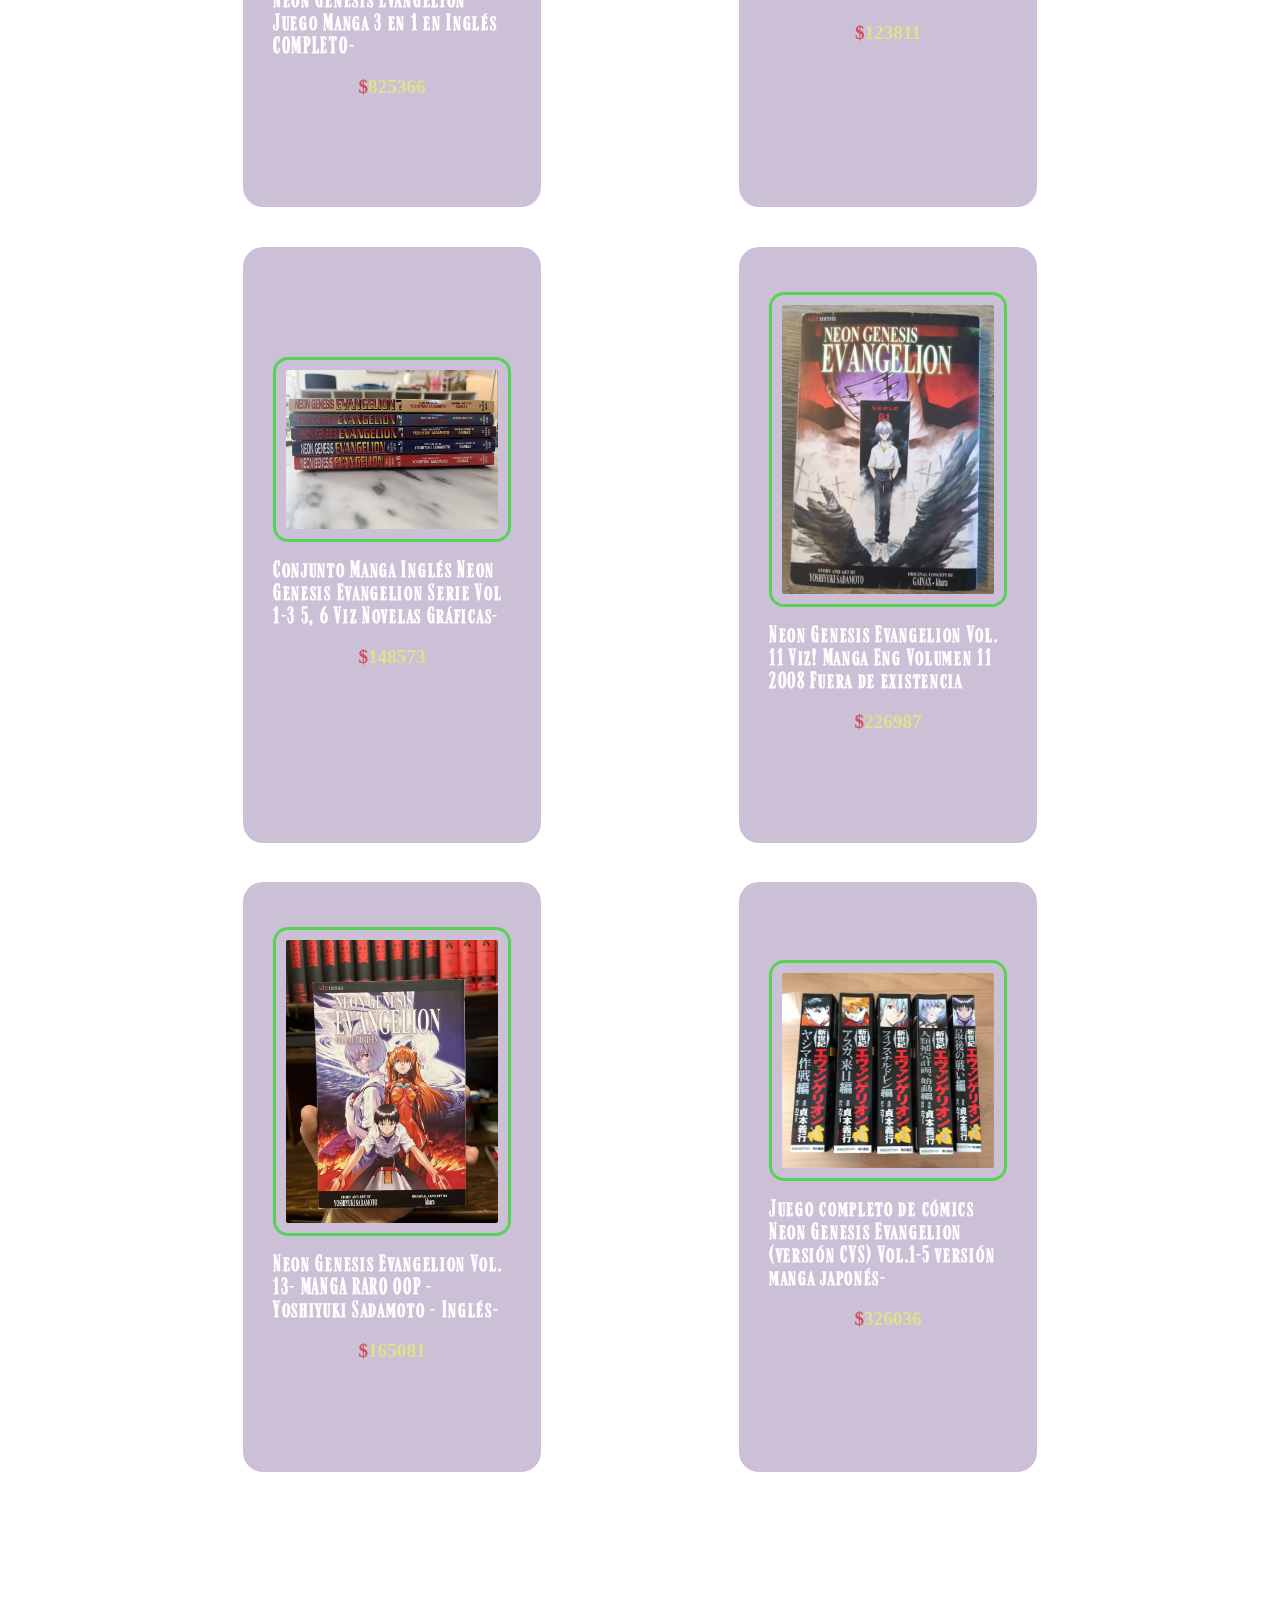
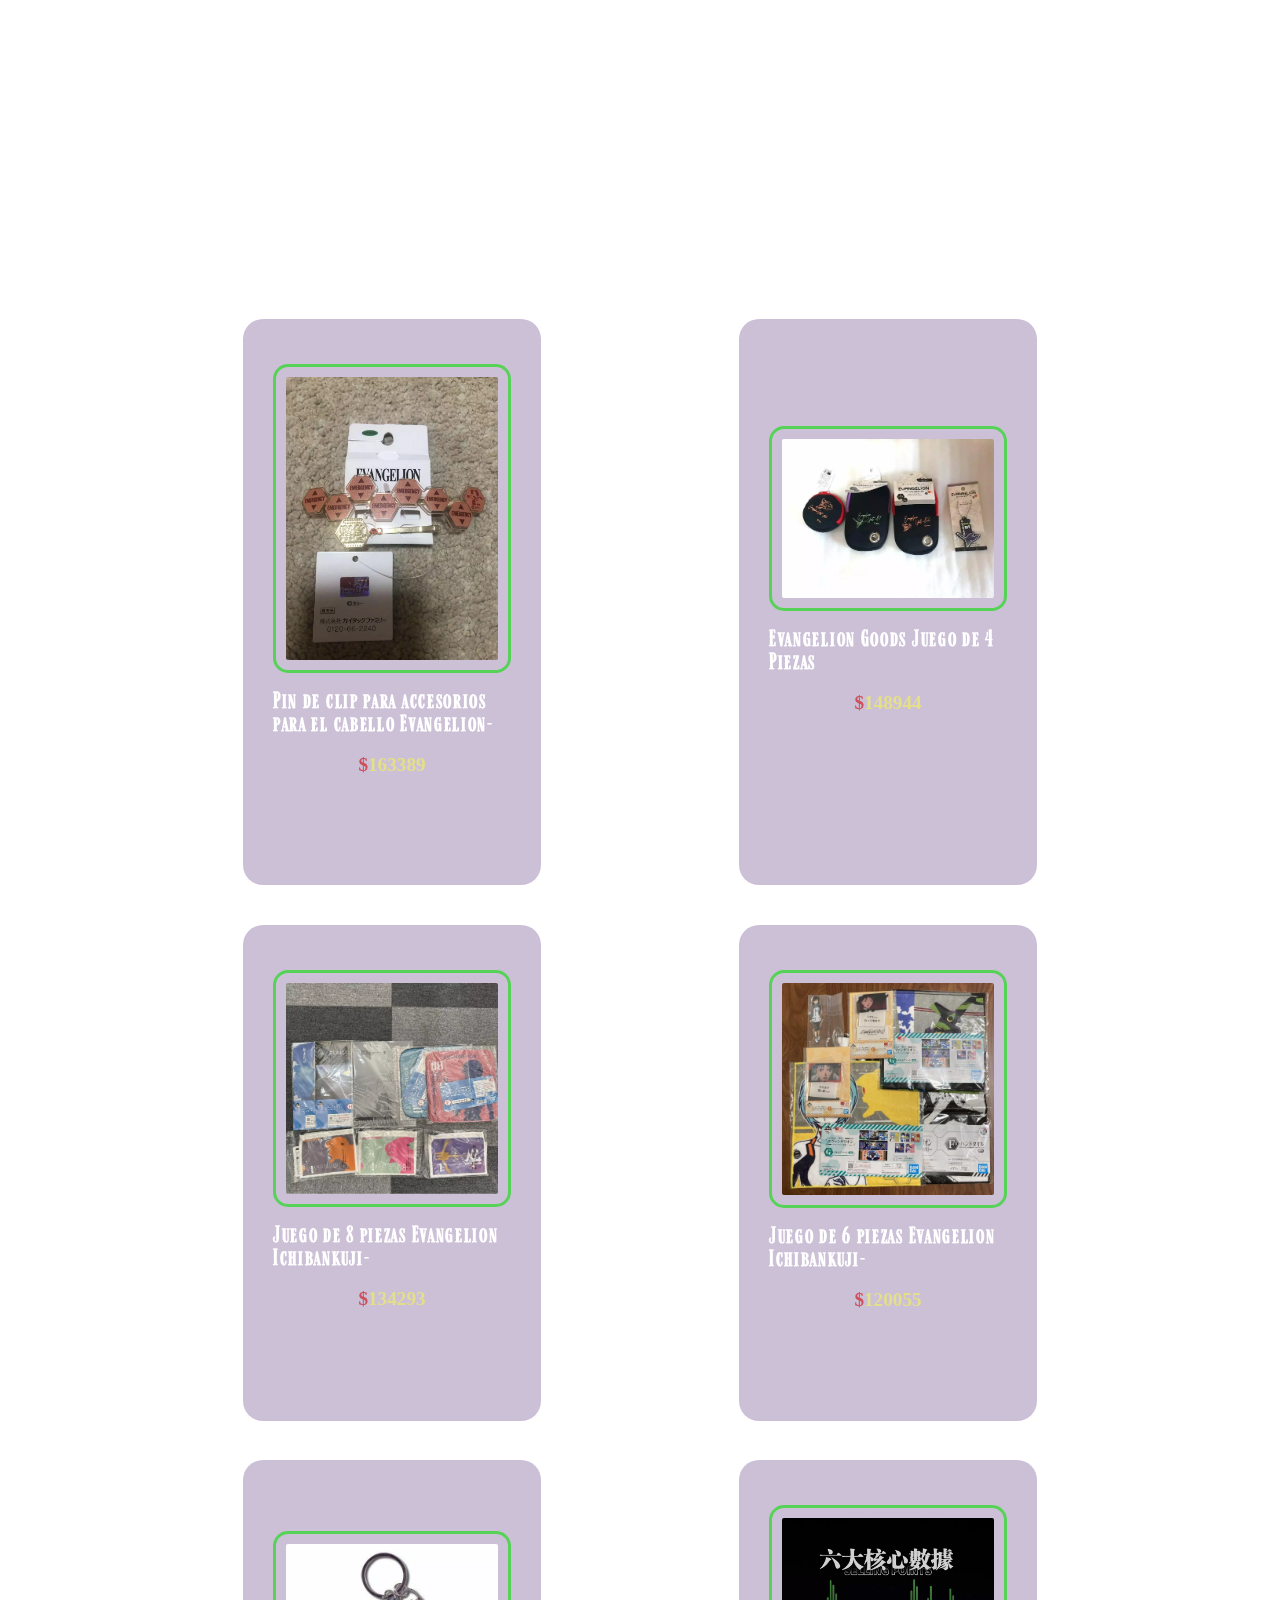
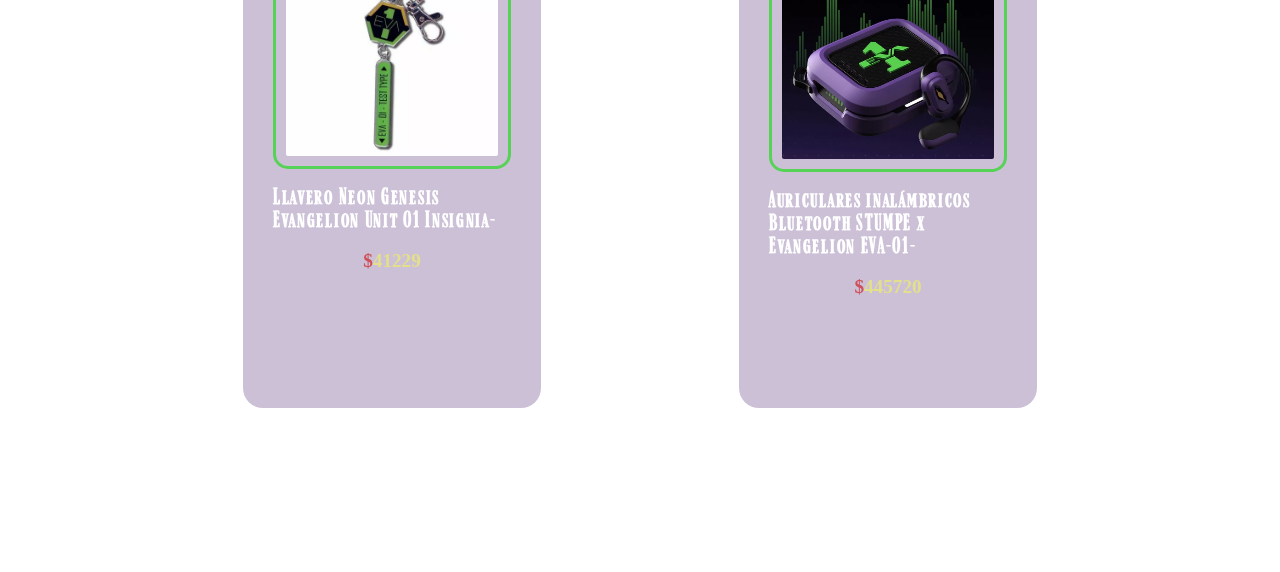
<file: HTML's/tienda.html>
<!DOCTYPE html>
<html lang="es">
<head>
    <meta charset="UTF-8">
    <meta name="viewport" content="width=device-width, initial-scale=1.0">
    <title>SHOP</title>
    <link rel="stylesheet" href="https://cdnjs.cloudflare.com/ajax/libs/font-awesome/6.5.2/css/all.min.css" integrity="sha512-SnH5WK+bZxgPHs44uWIX+LLJAJ9/2PkPKZ5QiAj6Ta86w+fsb2TkcmfRyVX3pBnMFcV7oQPJkl9QevSCWr3W6A==" crossorigin="anonymous" referrerpolicy="no-referrer" />
    <link rel="stylesheet" href="/CSS's/tienda.css">
    <link rel="icon" href="/Pictures/icono.ico">
    <script src="/JS/tienda.js"defer></script>
</head>
<body>
    <!--Aviso de dimensiones-->
    <div class="advice flex">
        <img src="/Pictures/caraeva01.svg" alt="">
        <p class="min-screen">Dimensiones <strong>NO</strong> soportadas</p>
    </div>

    <!--Barra de navegación-->
    <div class="container_header">
        <header>
            <div class="logo">
                <a href="/HTML's/index.html">
                    <img src="/Pictures/logo.png" alt="Logo para ir al main">
                </a>
            </div>
            <nav id="nav">
                <ul>
                    <li><a href="#figuras">FIGURAS</a></li>
                    <li><a href="#ropa">ROPA</a></li>
                    <li><a href="#mangas">MANGAS</a></li>
                    <li><a href="#accesorios">ACCESORIOS</a></li>
                    <li><a href="javascript:void(0);" onclick="toggleCart()">
                        <i class="fa-solid fa-cart-shopping"></i>
                    </a></li>
                </ul>
            </nav>
            <div class="nav_responsive">
                <i class="fa-solid fa-bars" onclick="toggleMenu()"></i>
            </div>
        </header>
    </div>
    
    <!-- Carrito -->
    <div id="cart-container">
        <h2>Tu Carrito</h2>
        <ul id="cart-items"></ul>
        <p id="cart-total">Total: $0</p>
        <button id="Vaciar" onclick="clearCart()" style="display: none;">Vaciar Carrito</button>
        <a id="pagar" onclick="checkout()" style="display: none;"><button>Pagar</button></a>
        
    </div>
    
    <div id="thank-you-popup" class="popup">
        <div class="popup-content">
            <span id="close-popup" class="close">&times;</span>
            <h2>Gracias por tu compra</h2>
        </div>
    </div>
    
    
    <section id="figuras" class="figuras">
        <div class="baners">
            
        </div>
    </section>
    <section class="ropa" id="ropa">
        <div class="baners">
            
        </div>
    </section>
    <section class="mangas" id="mangas">
        <div class="baners">
            
        </div>
    </section>
    <section class="accesorios" id="accesorios">
        <div class="baners">
            
        </div>
    </section>
</body>
</html>
</file>
<file: index.css>
@import url('https://fonts.googleapis.com/css2?family=Righteous&display=swap');
@font-face {
    font-family: Letra_NGE;
    src: url(Farmhand-Regular.ttf);
}


body{
    background-image: url(Fondo.jpg);
    margin: 0;
    background-attachment: fixed;
    background-repeat: round;
}

.img-superiores{
    display:flex;
    justify-content: space-between;
}
#logo{
    width: 60%;
}
.eva_esquina{
    text-align: right;
}
#eva-esquina{
    width: 40%;
}
.titulo{
    line-height: 70px;
    color: white;
    font-size:400%;
    font-weight: 1200px ;
    display: flex;
    flex-direction: column;
    letter-spacing:-2px;
    font-family: 'Letra_NGE';
}
.masde a{
    text-decoration: solid;
    font-size: 100%;
    color: #fff;
    font-family: 'Righteous';
}
.masde{
    padding: 7px;
    margin: 8px;
    background-color: #765798;
    width: 150px;
    border: 0px;
    border-radius: 22px 0;  
    transition-property: background-color, width;
    transition-duration: .3s;
}
.masde:hover{
    width: 160px;
    background-color: #F99E22;
}
.baners{
    display: flex;
    justify-content: center;
    justify-content: space-around;
    align-items: center;
    color: aliceblue;
}
.baners a{
    text-decoration: solid;
    color: #fff;
}
.baners .baner-H, .baners .baner-P, .baners .baner-C,.baners .baner-D{
    display: flex;
    flex-direction: column;
    padding: 20px;
    background-color:#1d1c21b9;
    width:200px;
    margin: auto;
    text-align: center;
    background-image: none;
    border-radius: 20px;
    margin: 20px;
    backdrop-filter: blur(6px);
    transition-property:background-color,backdrop-filter, width, background-image;
    transition-duration:.3s;
}
.baners .baner-H:hover{
    width: 250px;
    background-image: url(fondo-historia.png);
    backdrop-filter: blur(10px); 
}
.baners .baner-P:hover{
    width: 250px;
    background-image: url(fondo-personajes.png);
    backdrop-filter: blur(10px); 
}
.baners .baner-C:hover{
    width: 250px;
    background-image: url(fondo-curiosidades.png);
    backdrop-filter: blur(10px); 
}
.baners .baner-D:hover{
    width: 250px;
    background-image: url(fondo-dondeverlo.png);
    backdrop-filter: blur(10px); 
}
 
.baners .baner-H span, .baners .baner-P span, .baners .baner-C span,.baners .baner-D span{
    font-family: 'Letra_NGE';
    font-size: 30px;
}
body, html {
    margin: 0;
    padding: 0;
    width: 100%;
    height: 100%;
    overflow: hidden; /* Oculta cualquier desbordamiento del video */
}

.video-container {
    position: relative;
    width: 100%;
    height: 90%;
    display: flex;
    justify-content: center;
    align-items: center;
}

video {
    width: 100%;
    height: 100%;
    object-fit: cover; /* video cubre todo el contenedor */
}
.container-boton{
    display: flex;
    justify-content: center;
}
.container-boton .volveramain{
    text-decoration: solid;
    font-size: 100%;
    color: #fff;
    font-family: 'Righteous';
    padding: 7px;
    margin: 8px;
    background-color: #765798;
    width: 150px;
    border: 0px;
    border-radius: 22px 0;  
    transition-property: background-color, width;
    transition-duration: .3s;
}
.container-boton .volveramain:hover{
    width: 160px;
    background-color: #F99E22;
}
.container-boton .volveramain a{
    text-decoration: solid;
    color: #fff;
}

@media screen and (max-width:700px) {
    .baners{
        flex-direction: column;
    }
}
</file>
